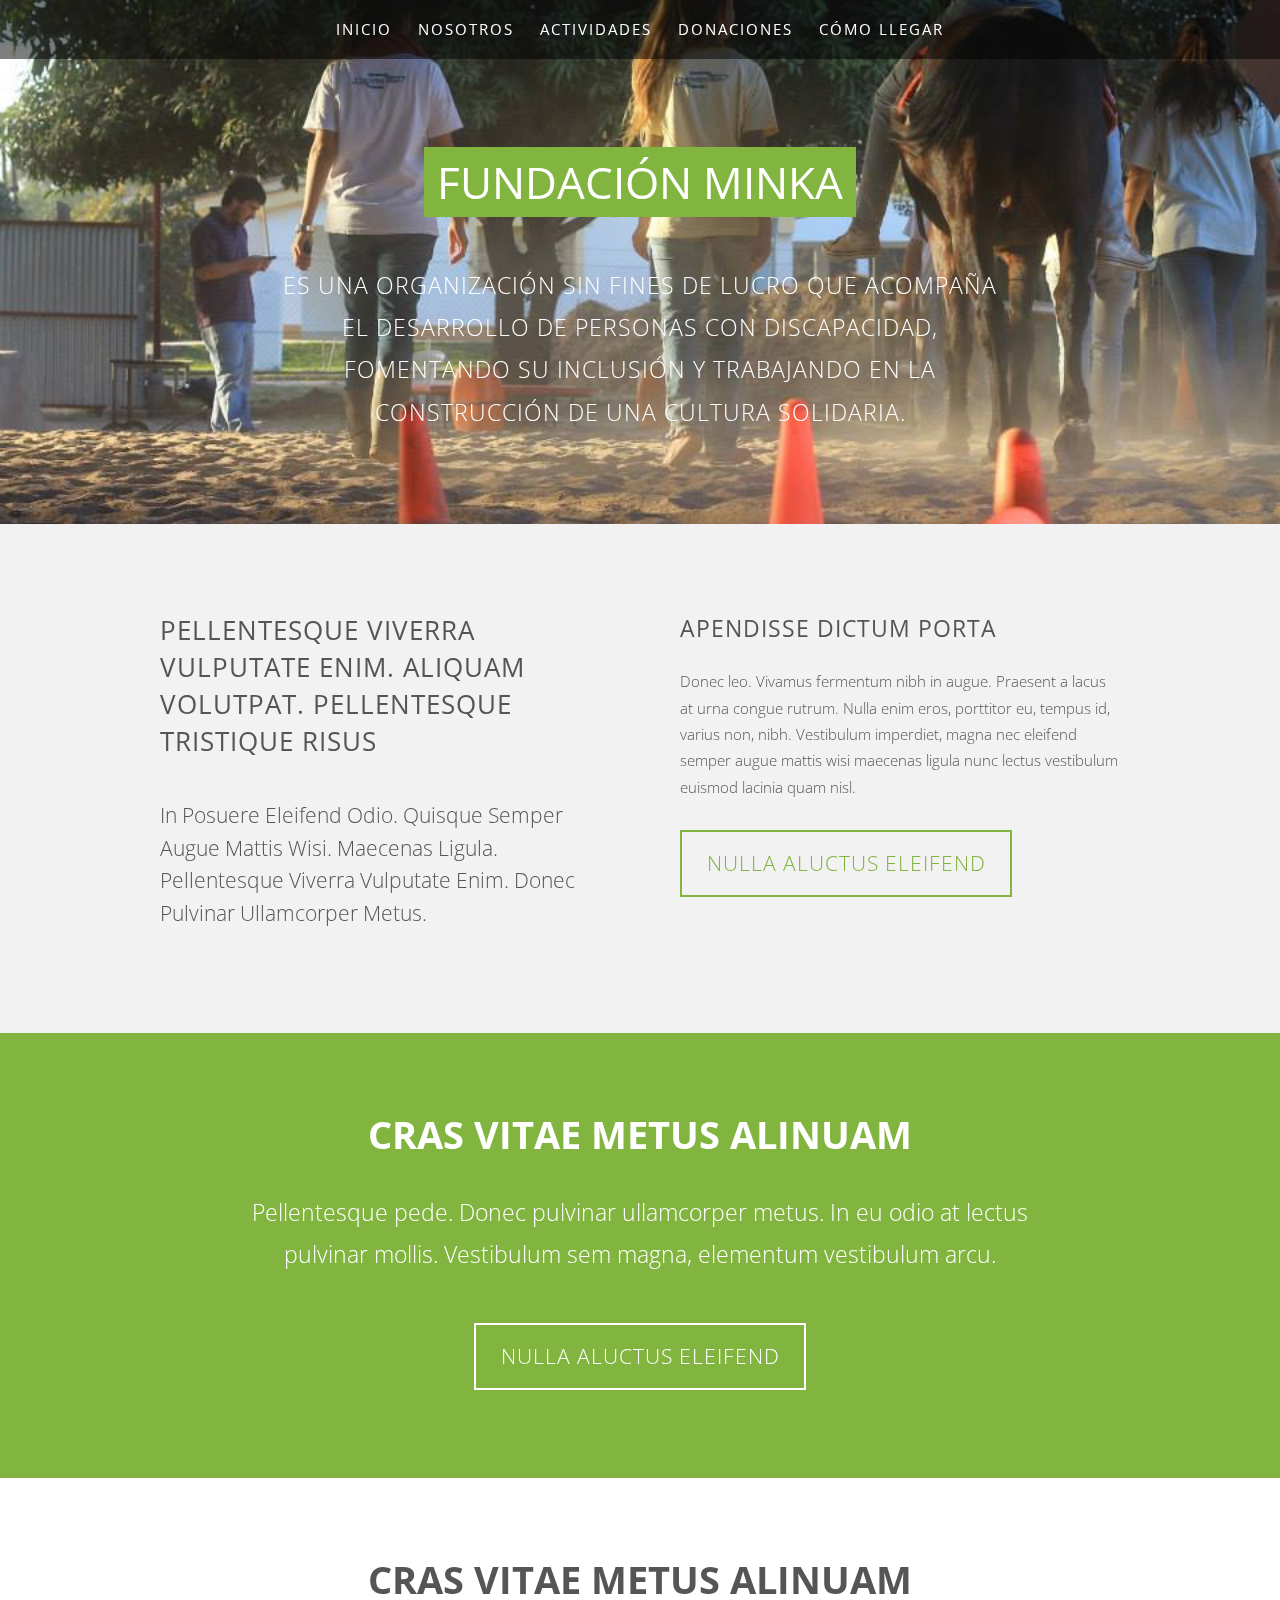
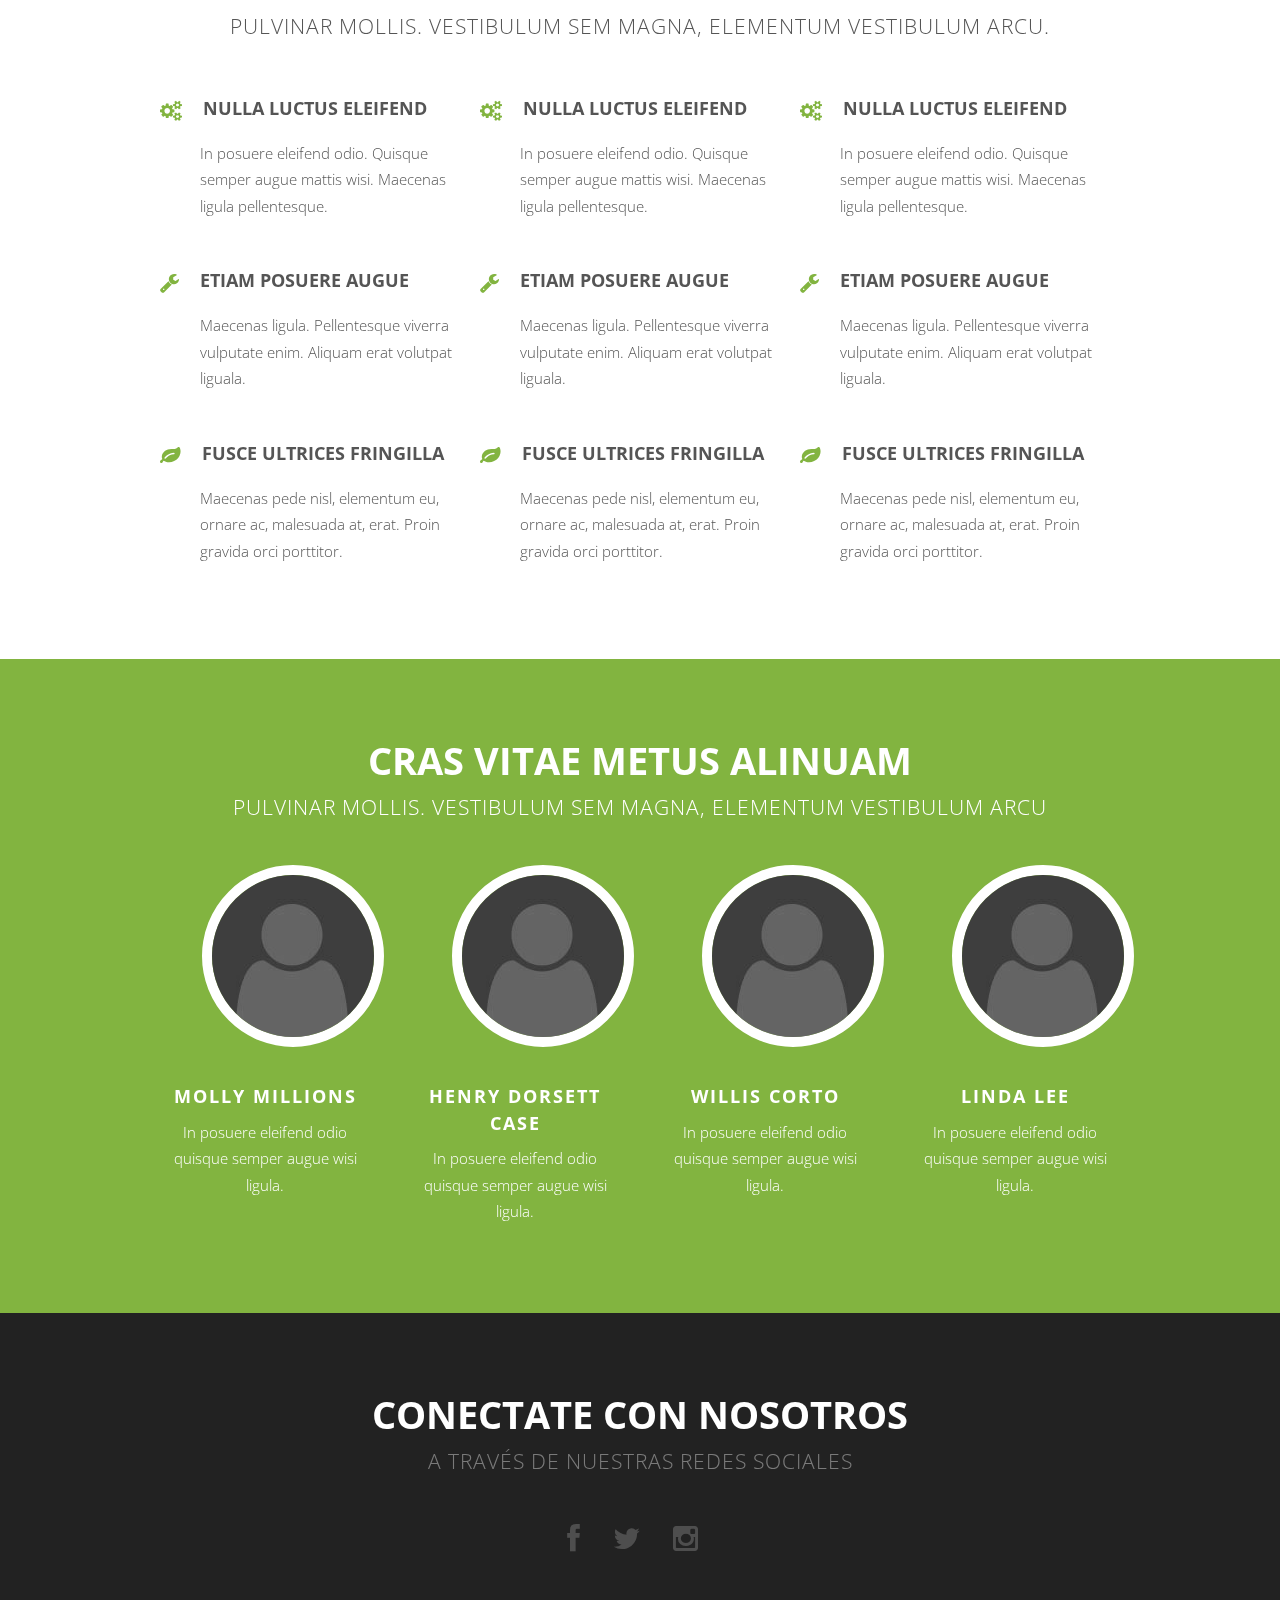
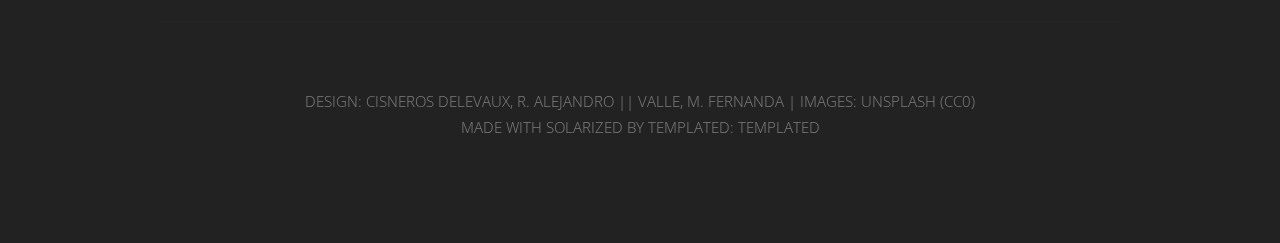
<file: Versión 0.1.3/index.html>
<!DOCTYPE HTML>

<html>
	<head>
		<title>Fundación Minka</title>
		<meta http-equiv="content-type" content="text/html; charset=utf-8" />
		<meta name="description" content="" />
		<meta name="keywords" content="fundacion, minka, equinoterapia, taller, tucuman, caballos" />
		<!--[if lte IE 8]><script src="css/ie/html5shiv.js"></script><![endif]-->
		<script src="js/jquery.min.js"></script>
		<script src="js/jquery.dropotron.min.js"></script>
		<script src="js/skel.min.js"></script>
		<script src="js/skel-layers.min.js"></script>
		<script src="js/init.js"></script>
		<noscript>
			<link rel="stylesheet" href="css/skel.css" />
			<link rel="stylesheet" href="css/style.css" />
		</noscript>
		<!--[if lte IE 8]><link rel="stylesheet" href="css/ie/v8.css" /><![endif]-->
	</head>
	<body class="homepage">

		<!-- Header Wrapper -->
			<div class="wrapper style1">
			
			<!-- Header -->
				<div id="header">
					<div class="container">
							
						<!-- Logo -->
							<h1><a href="#" id="logo">Fundación Minka</a></h1>
						
						<!-- Nav -->
							<nav id="nav">
								<ul>
									<li class="active"><a href="index.html">Inicio</a></li>
									
									<li>
										<a href="">Nosotros</a>
										<ul>
											<li><a href="historia.html">Historia</a></li>
											<li><a href="#">Misión</a></li>
											<li><a href="#">Objetivos</a></li>
											<li><a href="#">Avales institucionales</a></li>
											<li><a href="#">Distinsiones recibidas</a></li>
											
										</ul>
									</li>
									
									<li>
										<a href="actividades.html">Actividades</a>
										<ul>
											<li><a href="#">Actividades asistidas por caballos</a></li>
											<li><a href="#">Taller de arte</a></li>
								        </ul>
									</li>
									
									<li>
										<a href="">Donaciones</a>
										<ul>
											<li><a href="donaciones_caballo.hmtl">Quiero ser padrino </a></li>
											<li><a href="#"> Quiero adoptar un caballo</a></li>
											<li><a href="#">Donación única</a></li>
											
								        </ul>
									</li>
									
									<li><a href="ubicacion.html">Cómo llegar</a></li>
				
								</ul>
							</nav>
	
					</div>
				</div>
				
			<!-- Banner -->
				<div id="banner">
					<section class="container">
						<h2>Fundación Minka</h2>
						<span></span>
						<p>Es una organización sin fines de lucro que acompaña el desarrollo de personas con discapacidad, fomentando su inclusión y trabajando en la construcción de una cultura solidaria.</p>
					</section>
				</div>

			</div>
		
		<!-- Section One -->
			<div class="wrapper style2">
				<section class="container">
					<div class="row double">
						<div class="6u">
							<header class="major">
								<h2>Pellentesque viverra vulputate enim. Aliquam volutpat. Pellentesque tristique Risus</h2>
								<span class="byline">In posuere eleifend odio. Quisque semper augue mattis wisi. Maecenas ligula. Pellentesque viverra vulputate enim. Donec pulvinar ullamcorper metus.</span>
							</header>
						</div>
						<div class="6u">
							<h3>Apendisse dictum porta</h3>
							<p>Donec leo. Vivamus fermentum nibh in augue. Praesent a lacus at urna congue rutrum. Nulla enim eros, porttitor eu, tempus id, varius non, nibh. Vestibulum imperdiet, magna nec eleifend semper augue mattis wisi maecenas ligula nunc lectus vestibulum euismod lacinia quam nisl.</p>
							<a href="#" class="button">Nulla aluctus eleifend</a>
						</div>
					</div>
				</section>
			</div>

		<!-- Section Two -->
			<div class="wrapper style3">
				<section class="container">
					<header class="major">
						<h2>Cras vitae metus aliNuam</h2>
					</header>
					<p>Pellentesque pede. Donec pulvinar ullamcorper metus. In eu odio at lectus pulvinar mollis. Vestibulum sem magna, elementum vestibulum arcu.</p>
					<a href="#" class="button alt">Nulla aluctus eleifend</a>
				</section>
			</div>

		<!-- Section Three -->
			<div class="wrapper style4">
				<section class="container">
					<header class="major">
						<h2>Cras vitae metus aliNuam</h2>
						<span class="byline">pulvinar mollis. Vestibulum sem magna, elementum vestibulum arcu.</span>
					</header>
					<div class="row flush">
						<div class="4u">
							<ul class="special-icons">
								<li>
									<span class="fa fa-cogs"></span>
									<h3>Nulla luctus eleifend</h3>
									<p>In posuere eleifend odio. Quisque semper augue mattis wisi. Maecenas ligula pellentesque.</p>
								</li>
								<li>
									<span class="fa fa-wrench"></span>
									<h3>Etiam posuere augue</h3>
									<p>Maecenas ligula. Pellentesque viverra vulputate enim. Aliquam erat volutpat liguala.</p>
								</li>
								<li>
									<span class="fa fa-leaf"></span>
									<h3>Fusce ultrices fringilla</h3>
									<p>Maecenas pede nisl, elementum eu, ornare ac, malesuada at, erat. Proin gravida orci porttitor.</p>
								</li>
							</ul>
						</div>
						<div class="4u">
							<ul class="special-icons">
								<li>
									<span class="fa fa-cogs"></span>
									<h3>Nulla luctus eleifend</h3>
									<p>In posuere eleifend odio. Quisque semper augue mattis wisi. Maecenas ligula pellentesque.</p>
								</li>
								<li>
									<span class="fa fa-wrench"></span>
									<h3>Etiam posuere augue</h3>
									<p>Maecenas ligula. Pellentesque viverra vulputate enim. Aliquam erat volutpat liguala.</p>
								</li>
								<li>
									<span class="fa fa-leaf"></span>
									<h3>Fusce ultrices fringilla</h3>
									<p>Maecenas pede nisl, elementum eu, ornare ac, malesuada at, erat. Proin gravida orci porttitor.</p>
								</li>
							</ul>
						</div>
						<div class="4u">
							<ul class="special-icons">
								<li>
									<span class="fa fa-cogs"></span>
									<h3>Nulla luctus eleifend</h3>
									<p>In posuere eleifend odio. Quisque semper augue mattis wisi. Maecenas ligula pellentesque.</p>
								</li>
								<li>
									<span class="fa fa-wrench"></span>
									<h3>Etiam posuere augue</h3>
									<p>Maecenas ligula. Pellentesque viverra vulputate enim. Aliquam erat volutpat liguala.</p>
								</li>
								<li>
									<span class="fa fa-leaf"></span>
									<h3>Fusce ultrices fringilla</h3>
									<p>Maecenas pede nisl, elementum eu, ornare ac, malesuada at, erat. Proin gravida orci porttitor.</p>
								</li>
							</ul>
						</div>
					</div>
				</section>
			</div>
		
		<!-- Team -->
			<div class="wrapper style5">
				<section id="team" class="container">
					<header class="major">
						<h2>Cras vitae metus aliNuam</h2>
						<span class="byline">pulvinar mollis. Vestibulum sem magna, elementum vestibulum arcu</span>
					</header>
					<div class="row">
						<div class="3u">
							<a href="#" class="image"><img src="images/placeholder.png" alt=""></a>
							<h3>Molly Millions</h3>
							<p>In posuere eleifend odio quisque semper augue wisi ligula.</p>
						</div>
						<div class="3u">
							<a href="#" class="image"><img src="images/placeholder.png" alt=""></a>
							<h3>Henry Dorsett Case</h3>
							<p>In posuere eleifend odio quisque semper augue wisi ligula.</p>
						</div>
						<div class="3u">
							<a href="#" class="image"><img src="images/placeholder.png" alt=""></a>
							<h3>Willis Corto</h3>
							<p>In posuere eleifend odio quisque semper augue wisi ligula.</p>
						</div>
						<div class="3u">
							<a href="#" class="image"><img src="images/placeholder.png" alt=""></a>
							<h3>Linda Lee</h3>
							<p>In posuere eleifend odio quisque semper augue wisi ligula.</p>
						</div>
					</div>
				</section>
			</div>

	<!-- Footer -->
		<div id="footer">
			<section class="container">
				<header class="major">
					<h2>Conectate con nosotros</h2>
					<span class="byline">A través de nuestras redes sociales</span>
				</header>
				<ul class="icons">
					<li class="active"><a href="#" class="fa fa-facebook"><span>Facebook</span></a></li>
					<li><a href="#" class="fa fa-twitter"><span>Twitter</span></a></li>
					<li><a href="#" class="fa fa-instagram"><span>Instagram</span></a></li>
				</ul>
				<hr />
			</section>
			
			<!-- Copyright -->
				<div id="copyright">
					Design: <a href="http://twitter.com/alexdelevaux">Cisneros Delevaux, R. Alejandro</a> || Valle, M. Fernanda | Images: <a href="http://unsplash.com">Unsplash</a> (<a href="http://unsplash.com/cc0">CC0</a>)
					<p>Made with Solarized by Templated: <a href="templated.co">Templated</a></p> 
				</div>			
		</div>
	</body>
</html>
</file>
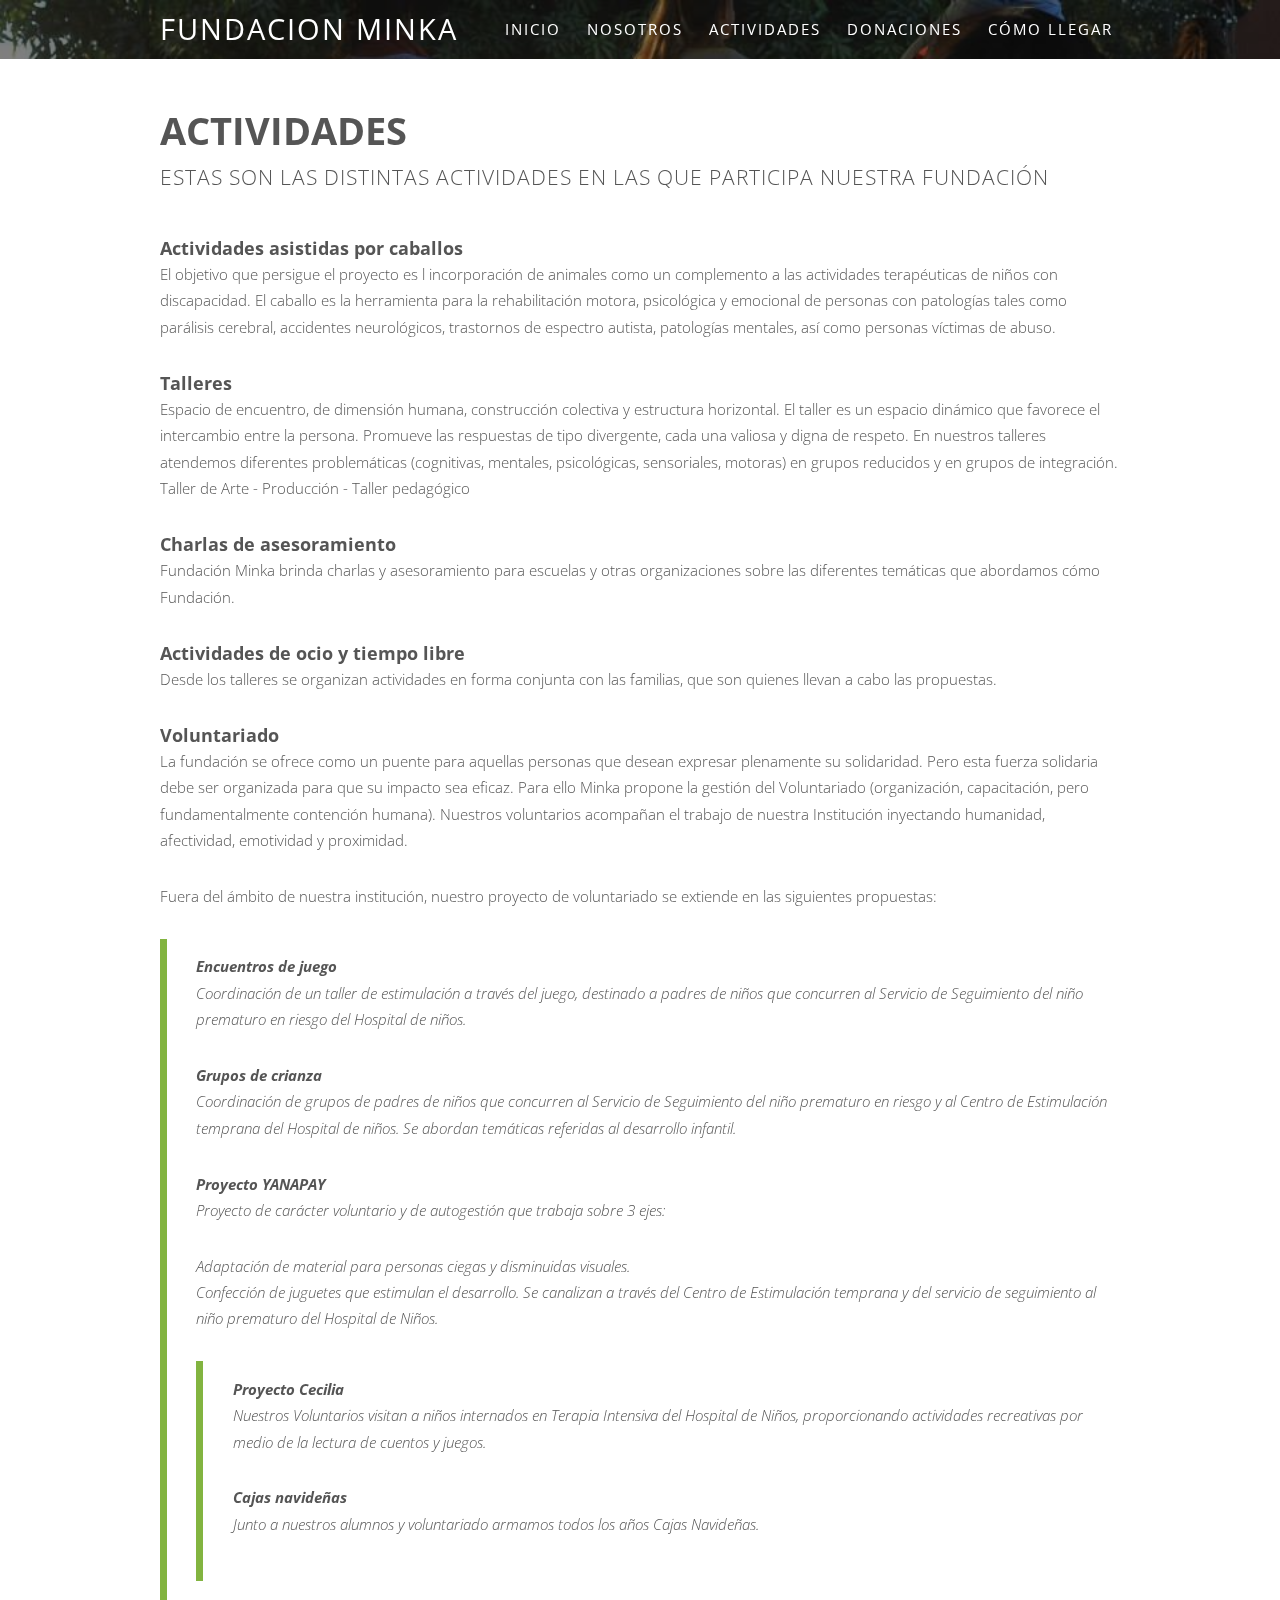
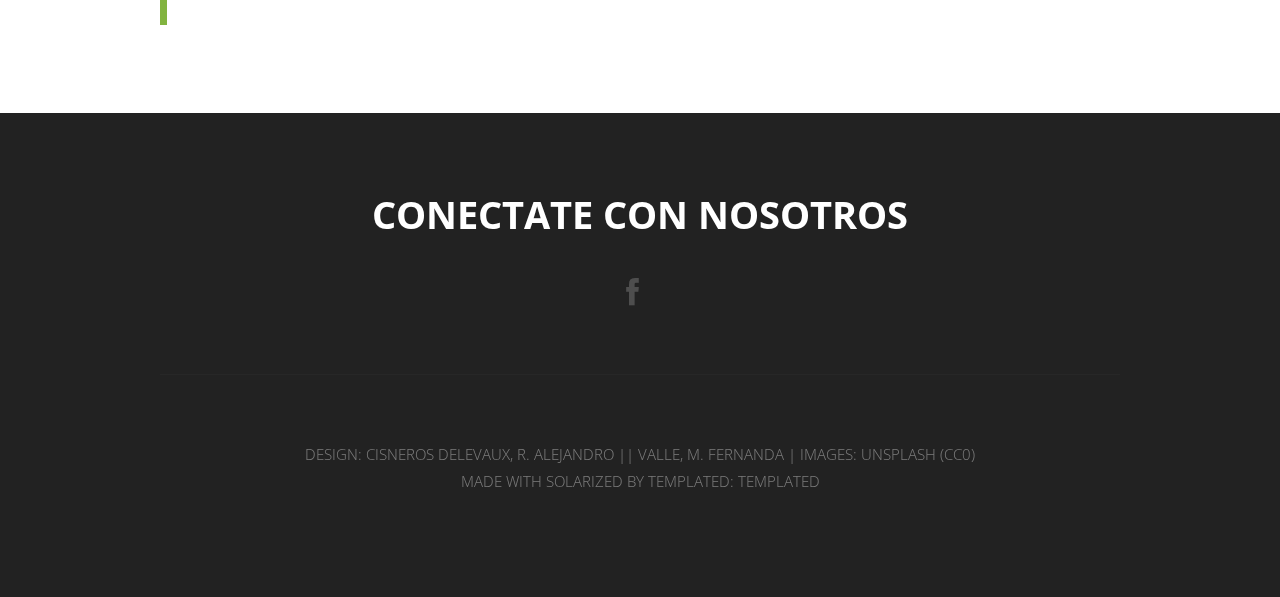
<file: Versión 0.1.3/actividades.html>
<!DOCTYPE HTML>

<html>
	<head>
		<title>Minka - Actividades</title>
		<meta http-equiv="content-type" content="text/html; charset=utf-8" />
		<meta name="description" content="" />
		<meta name="keywords" content="" />
		<!--[if lte IE 8]><script src="css/ie/html5shiv.js"></script><![endif]-->
		<script src="js/jquery.min.js"></script>
		<script src="js/jquery.dropotron.min.js"></script>
		<script src="js/skel.min.js"></script>
		<script src="js/skel-layers.min.js"></script>
		<script src="js/init.js"></script>
		<noscript>
			<link rel="stylesheet" href="css/skel.css" />
			<link rel="stylesheet" href="css/style.css" />
		</noscript>
		<!--[if lte IE 8]><link rel="stylesheet" href="css/ie/v8.css" /><![endif]-->
	</head>
	<body>

		<!-- Header Wrapper -->
			<div class="wrapper style1">
			
			<!-- Header -->
				<div id="header">
					<div class="container">
							
						<!-- Logo -->
							<h1><a href="#" id="logo">Fundacion Minka</a></h1>
						
						<!-- Nav -->
							<nav id="nav">
								<ul>
									<li class="active"><a href="index.html">Inicio</a></li>
									
									<li>
										<a href="nosotros.html">Nosotros</a>
										<ul>
											<li><a href="#">Historia</a></li>
											<li><a href="#">Misión</a></li>
											<li><a href="#">Objetivos</a></li>
											<li><a href="#">Avales institucionales</a></li>
											<li><a href="#">Distinsiones recibidas</a></li>
											
										</ul>
									</li>
									
									<li>
										<a href="actividades.html">Actividades</a>
										<ul>
											<li><a href="#">Actividades asistidas por caballos</a></li>
											<li><a href="#">Taller de arte</a></li>
								        </ul>
									</li>
									
									<li>
										<a href="donaciones.html">Donaciones</a>
										<ul>
											<li><a href="#">Quiero ser padrino </a></li>
											<li><a href="#"> Quiero adoptar un caballo</a></li>
											<li><a href="#">Donación única</a></li>
											
								        </ul>
									</li>
									
									<li><a href="ubicacion.html">Cómo llegar</a></li>
				
								</ul>
							</nav>
	
					</div>
				</div>
			</div>
		
		<!-- Main -->
			<div id="main" class="wrapper style4">

				<!-- Content -->
				<div id="content" class="container">
					<section>
						<header class="major">
							<h2>Actividades</h2>
							<span class="byline">Estas son las distintas actividades en las que participa nuestra fundación</span>
						</header>
						
						<h3>Actividades asistidas por caballos</h3>
						<p>El objetivo que persigue el proyecto es l incorporación de animales como un complemento a las actividades terapéuticas de niños con discapacidad. El caballo es la herramienta para la rehabilitación motora, psicológica y emocional de personas con patologías tales como parálisis cerebral, accidentes neurológicos, trastornos de espectro autista, patologías mentales, así como personas víctimas de abuso. </p>
						
						
						<h3>Talleres</h3>
						<p>Espacio de encuentro, de dimensión humana, construcción colectiva y estructura horizontal. El taller es un espacio dinámico que favorece el intercambio entre la persona. Promueve las respuestas de tipo divergente, cada una valiosa y digna de respeto. En nuestros talleres atendemos diferentes problemáticas (cognitivas, mentales, psicológicas, sensoriales, motoras) en grupos reducidos y en grupos de integración.
	                    Taller de Arte - Producción - Taller pedagógico</p>
	                    
	                    <h3>Charlas de asesoramiento</h3>
						<p> Fundación Minka brinda charlas y asesoramiento para escuelas y otras organizaciones sobre las diferentes temáticas que abordamos cómo Fundación.</p>
						
						
						<h3>Actividades de ocio y tiempo libre</h3>
						<p>Desde los talleres se organizan actividades en forma conjunta con las familias, que son quienes llevan a cabo las propuestas.</p>
						
						 <!-- Ver bien cómo hacer tabulación -->
                      
						
						<h3>Voluntariado</h3>
						<p>La fundación se ofrece como un puente para aquellas personas que desean expresar plenamente su solidaridad. Pero esta fuerza solidaria debe ser organizada para que su impacto sea eficaz. Para ello Minka propone la gestión del Voluntariado (organización, capacitación, pero fundamentalmente contención humana). Nuestros voluntarios acompañan el trabajo de nuestra Institución inyectando humanidad, afectividad, emotividad y proximidad.</p>
						<p>Fuera del ámbito de nuestra institución, nuestro proyecto de voluntariado se extiende en las siguientes propuestas:</p>

                        <blockquote>
                       
                        <h4>Encuentros de juego</h4>
						    <p>Coordinación de un taller de estimulación a través del juego, destinado a padres de niños que concurren al Servicio de Seguimiento del niño prematuro en riesgo del Hospital de niños.</p>

						<h4>Grupos de crianza</h4>
						<p>Coordinación de grupos de padres de niños que concurren al Servicio de Seguimiento del niño prematuro en riesgo y al Centro de Estimulación temprana del Hospital de niños. Se abordan temáticas referidas al desarrollo infantil.</p>
						
						<h4>Proyecto YANAPAY</h4>
						<p>Proyecto de carácter voluntario y de autogestión que trabaja sobre 3 ejes:</p>
						<ul>
						    <li>Adaptación de material para personas ciegas y disminuidas visuales.</li>
						    <li>Confección de juguetes que estimulan el desarrollo. Se canalizan a través del Centro de Estimulación temprana y del servicio de seguimiento al niño prematuro del Hospital de Niños.</li>
						</ul>
						
				        <blockquote>
				            <h5>Proyecto Cecilia</h5>
                                <p>Nuestros Voluntarios visitan a niños internados en Terapia Intensiva del Hospital de Niños, proporcionando actividades recreativas por medio de la lectura de cuentos y juegos.</p>
		                    <h5>Cajas navideñas</h5>
				                <p>Junto a nuestros alumnos y voluntariado armamos todos los años Cajas Navideñas.</p>
				        </blockquote>
				        
				       </blockquote>
						
						
					</section>
				</div>
			</div>
		

	<!-- Footer -->
		<div id="footer">
			<section class="container">
				<header class="major">
					<h2>Conectate con nosotros</h2>
					
				</header>
				<ul class="icons">
					<li class="active"><a href="#" class="fa fa-facebook"><span>Facebook</span></a></li>
					
				</ul>
				<hr />
			</section>
			
			<!-- Copyright -->
				<div id="copyright">
					Design: <a href="http://twitter.com/alexdelevaux">Cisneros Delevaux, R. Alejandro</a> || Valle, M. Fernanda | Images: <a href="http://unsplash.com">Unsplash</a> (<a href="http://unsplash.com/cc0">CC0</a>)
					<p>Made with Solarized by Templated: <a href="templated.co">Templated</a></p> 
				</div>			
		</div>

	</body>
</html>
</file>
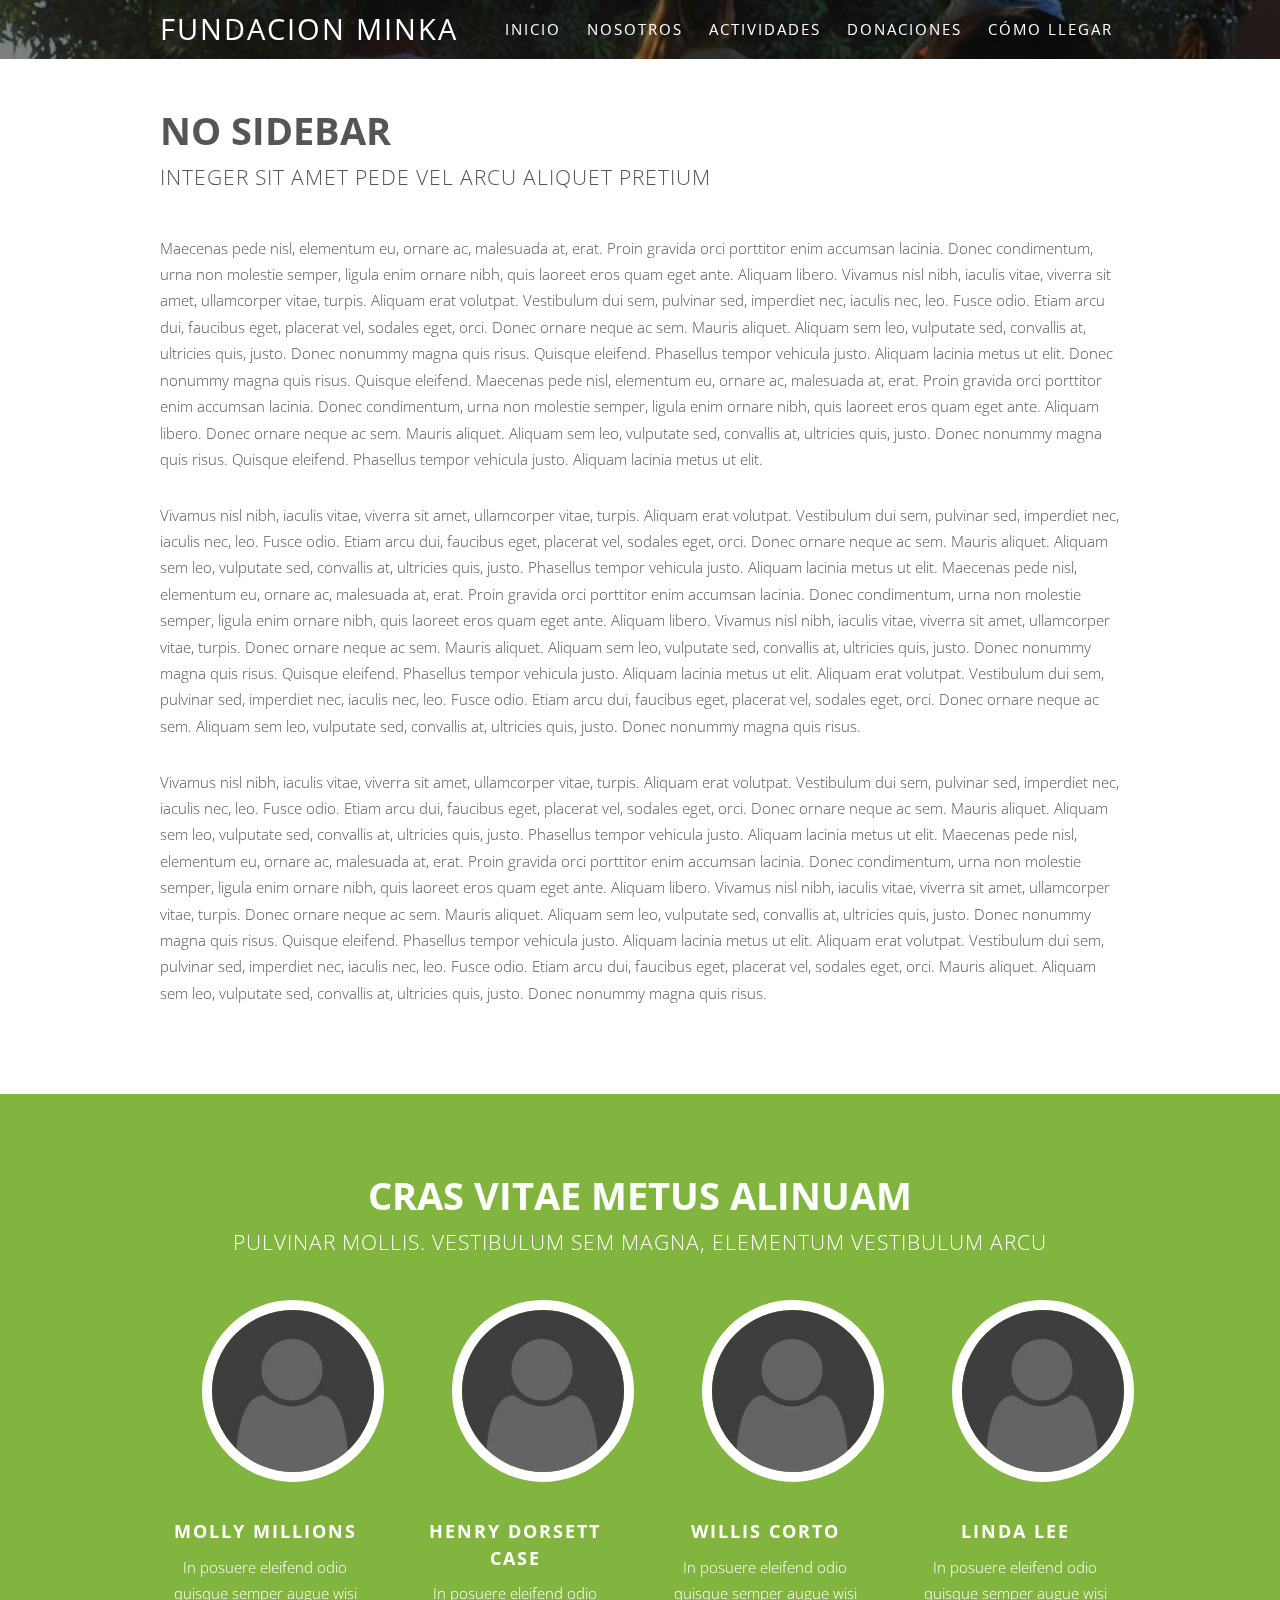
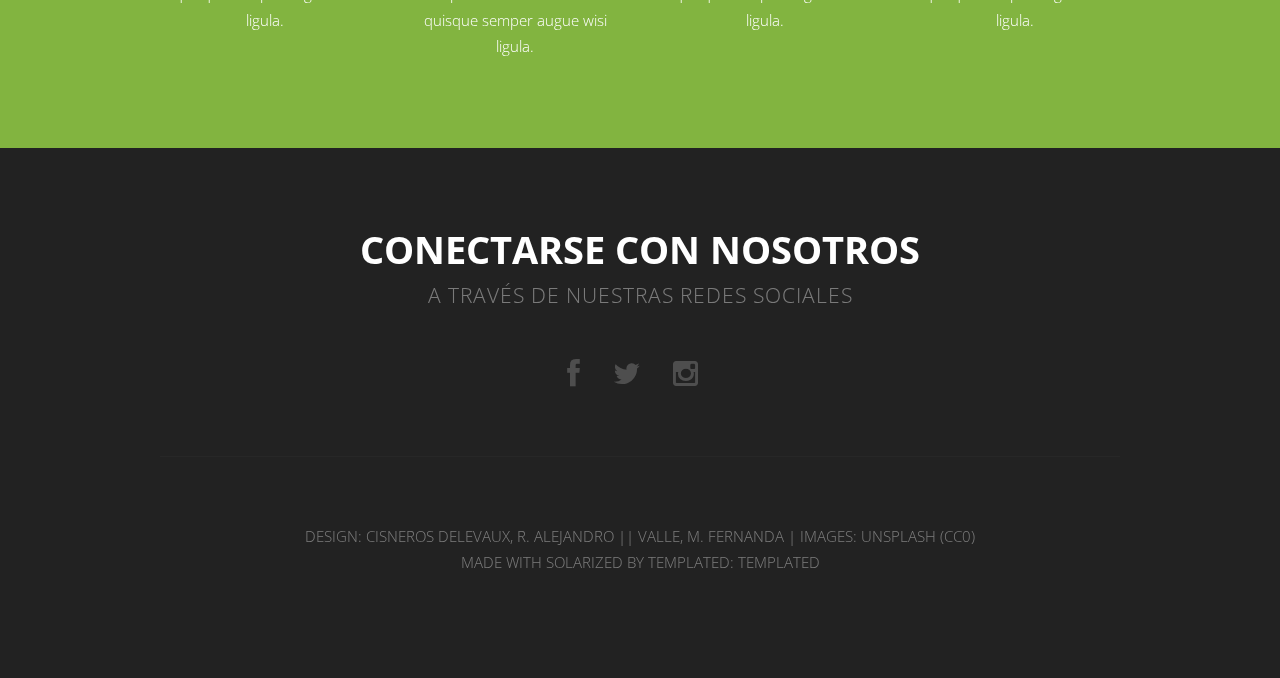
<file: Versión 0.1.3/donaciones.html>
<!DOCTYPE HTML>

<html>
	<head>
		<title>No Sidebar - Solarize by TEMPLATED</title>
		<meta http-equiv="content-type" content="text/html; charset=utf-8" />
		<meta name="description" content="" />
		<meta name="keywords" content="" />
		<!--[if lte IE 8]><script src="css/ie/html5shiv.js"></script><![endif]-->
		<script src="js/jquery.min.js"></script>
		<script src="js/jquery.dropotron.min.js"></script>
		<script src="js/skel.min.js"></script>
		<script src="js/skel-layers.min.js"></script>
		<script src="js/init.js"></script>
		<noscript>
			<link rel="stylesheet" href="css/skel.css" />
			<link rel="stylesheet" href="css/style.css" />
		</noscript>
		<!--[if lte IE 8]><link rel="stylesheet" href="css/ie/v8.css" /><![endif]-->
	</head>
	<body>

		<!-- Header Wrapper -->
			<div class="wrapper style1">
			
			<!-- Header -->
				<div id="header">
					<div class="container">
							
						<!-- Logo -->
							<h1><a href="#" id="logo">Fundacion Minka</a></h1>
						
						<!-- Nav -->
							<nav id="nav">
								<ul>
									<li class="active"><a href="index.html">Inicio</a></li>
									
									<li>
										<a href="nosotros.html">Nosotros</a>
										<ul>
											<li><a href="#">Historia</a></li>
											<li><a href="#">Misión</a></li>
											<li><a href="#">Objetivos</a></li>
											<li><a href="#">Avales institucionales</a></li>
											<li><a href="#">Distinsiones recibidas</a></li>
											
										</ul>
									</li>
									
									<li>
										<a href="actividades.html">Actividades</a>
										<ul>
											<li><a href="#">Actividades asistidas por caballos</a></li>
											<li><a href="#">Taller de arte</a></li>
								        </ul>
									</li>
									
									<li>
										<a href="donaciones.html">Donaciones</a>
										<ul>
											<li><a href="#">Quiero ser padrino </a></li>
											<li><a href="#"> Quiero adoptar un caballo</a></li>
											<li><a href="#">Donación única</a></li>
											
								        </ul>
									</li>
									
									<li><a href="ubicacion.html">Cómo llegar</a></li>
				
								</ul>
							</nav>
	
					</div>
				</div>
			</div>
		
		<!-- Main -->
			<div id="main" class="wrapper style4">

				<!-- Content -->
				<div id="content" class="container">
					<section>
						<header class="major">
							<h2>No Sidebar</h2>
							<span class="byline">Integer sit amet pede vel arcu aliquet pretium</span>
						</header>
						<p>Maecenas pede nisl, elementum eu, ornare ac, malesuada at, erat. Proin gravida orci porttitor enim accumsan lacinia. Donec condimentum, urna non molestie semper, ligula enim ornare nibh, quis laoreet eros quam eget ante. Aliquam libero. Vivamus nisl nibh, iaculis vitae, viverra sit amet, ullamcorper vitae, turpis. Aliquam erat volutpat. Vestibulum dui sem, pulvinar sed, imperdiet nec, iaculis nec, leo. Fusce odio. Etiam arcu dui, faucibus eget, placerat vel, sodales eget, orci. Donec ornare neque ac sem. Mauris aliquet. Aliquam sem leo, vulputate sed, convallis at, ultricies quis, justo. Donec nonummy magna quis risus. Quisque eleifend. Phasellus tempor vehicula justo. Aliquam lacinia metus ut elit. Donec nonummy magna quis risus. Quisque eleifend. Maecenas pede nisl, elementum eu, ornare ac, malesuada at, erat. Proin gravida orci porttitor enim accumsan lacinia. Donec condimentum, urna non molestie semper, ligula enim ornare nibh, quis laoreet eros quam eget ante. Aliquam libero. Donec ornare neque ac sem. Mauris aliquet. Aliquam sem leo, vulputate sed, convallis at, ultricies quis, justo. Donec nonummy magna quis risus. Quisque eleifend. Phasellus tempor vehicula justo. Aliquam lacinia metus ut elit.</p>
						<p>Vivamus nisl nibh, iaculis vitae, viverra sit amet, ullamcorper vitae, turpis. Aliquam erat volutpat. Vestibulum dui sem, pulvinar sed, imperdiet nec, iaculis nec, leo. Fusce odio. Etiam arcu dui, faucibus eget, placerat vel, sodales eget, orci. Donec ornare neque ac sem. Mauris aliquet. Aliquam sem leo, vulputate sed, convallis at, ultricies quis, justo. Phasellus tempor vehicula justo. Aliquam lacinia metus ut elit. Maecenas pede nisl, elementum eu, ornare ac, malesuada at, erat. Proin gravida orci porttitor enim accumsan lacinia. Donec condimentum, urna non molestie semper, ligula enim ornare nibh, quis laoreet eros quam eget ante. Aliquam libero. Vivamus nisl nibh, iaculis vitae, viverra sit amet, ullamcorper vitae, turpis. Donec ornare neque ac sem. Mauris aliquet. Aliquam sem leo, vulputate sed, convallis at, ultricies quis, justo. Donec nonummy magna quis risus. Quisque eleifend. Phasellus tempor vehicula justo. Aliquam lacinia metus ut elit. Aliquam erat volutpat. Vestibulum dui sem, pulvinar sed, imperdiet nec, iaculis nec, leo. Fusce odio. Etiam arcu dui, faucibus eget, placerat vel, sodales eget, orci. Donec ornare neque ac sem. Aliquam sem leo, vulputate sed, convallis at, ultricies quis, justo. Donec nonummy magna quis risus.</p>
						<p>Vivamus nisl nibh, iaculis vitae, viverra sit amet, ullamcorper vitae, turpis. Aliquam erat volutpat. Vestibulum dui sem, pulvinar sed, imperdiet nec, iaculis nec, leo. Fusce odio. Etiam arcu dui, faucibus eget, placerat vel, sodales eget, orci. Donec ornare neque ac sem. Mauris aliquet. Aliquam sem leo, vulputate sed, convallis at, ultricies quis, justo. Phasellus tempor vehicula justo. Aliquam lacinia metus ut elit. Maecenas pede nisl, elementum eu, ornare ac, malesuada at, erat. Proin gravida orci porttitor enim accumsan lacinia. Donec condimentum, urna non molestie semper, ligula enim ornare nibh, quis laoreet eros quam eget ante. Aliquam libero. Vivamus nisl nibh, iaculis vitae, viverra sit amet, ullamcorper vitae, turpis. Donec ornare neque ac sem. Mauris aliquet. Aliquam sem leo, vulputate sed, convallis at, ultricies quis, justo. Donec nonummy magna quis risus. Quisque eleifend. Phasellus tempor vehicula justo. Aliquam lacinia metus ut elit. Aliquam erat volutpat. Vestibulum dui sem, pulvinar sed, imperdiet nec, iaculis nec, leo. Fusce odio. Etiam arcu dui, faucibus eget, placerat vel, sodales eget, orci. Mauris aliquet. Aliquam sem leo, vulputate sed, convallis at, ultricies quis, justo. Donec nonummy magna quis risus.</p>
					</section>
				</div>
			</div>
		
		<!-- Team -->
			<div class="wrapper style5">
				<section id="team" class="container">
					<header class="major">
						<h2>Cras vitae metus aliNuam</h2>
						<span class="byline">pulvinar mollis. Vestibulum sem magna, elementum vestibulum arcu</span>
					</header>
					<div class="row">
						<div class="3u">
							<a href="#" class="image"><img src="images/placeholder.png" alt=""></a>
							<h3>Molly Millions</h3>
							<p>In posuere eleifend odio quisque semper augue wisi ligula.</p>
						</div>
						<div class="3u">
							<a href="#" class="image"><img src="images/placeholder.png" alt=""></a>
							<h3>Henry Dorsett Case</h3>
							<p>In posuere eleifend odio quisque semper augue wisi ligula.</p>
						</div>
						<div class="3u">
							<a href="#" class="image"><img src="images/placeholder.png" alt=""></a>
							<h3>Willis Corto</h3>
							<p>In posuere eleifend odio quisque semper augue wisi ligula.</p>
						</div>
						<div class="3u">
							<a href="#" class="image"><img src="images/placeholder.png" alt=""></a>
							<h3>Linda Lee</h3>
							<p>In posuere eleifend odio quisque semper augue wisi ligula.</p>
						</div>
					</div>
				</section>
			</div>

	<!-- Footer -->
		<div id="footer">
			<section class="container">
				<header class="major">
					<h2>Conectarse con nosotros</h2>
					<span class="byline">A través de nuestras redes sociales</span>
				</header>
				<ul class="icons">
					<li class="active"><a href="#" class="fa fa-facebook"><span>Facebook</span></a></li>
					<li><a href="#" class="fa fa-twitter"><span>Twitter</span></a></li>
					<li><a href="#" class="fa fa-instagram"><span>Instagram</span></a></li>
				</ul>
				<hr />
			</section>
			
			<!-- Copyright -->
				<div id="copyright">
					Design: <a href="http://twitter.com/alexdelevaux">Cisneros Delevaux, R. Alejandro</a> || Valle, M. Fernanda | Images: <a href="http://unsplash.com">Unsplash</a> (<a href="http://unsplash.com/cc0">CC0</a>)
					<p>Made with Solarized by Templated: <a href="templated.co">Templated</a></p> 
				</div>			
		</div>

	</body>
</html>
</file>
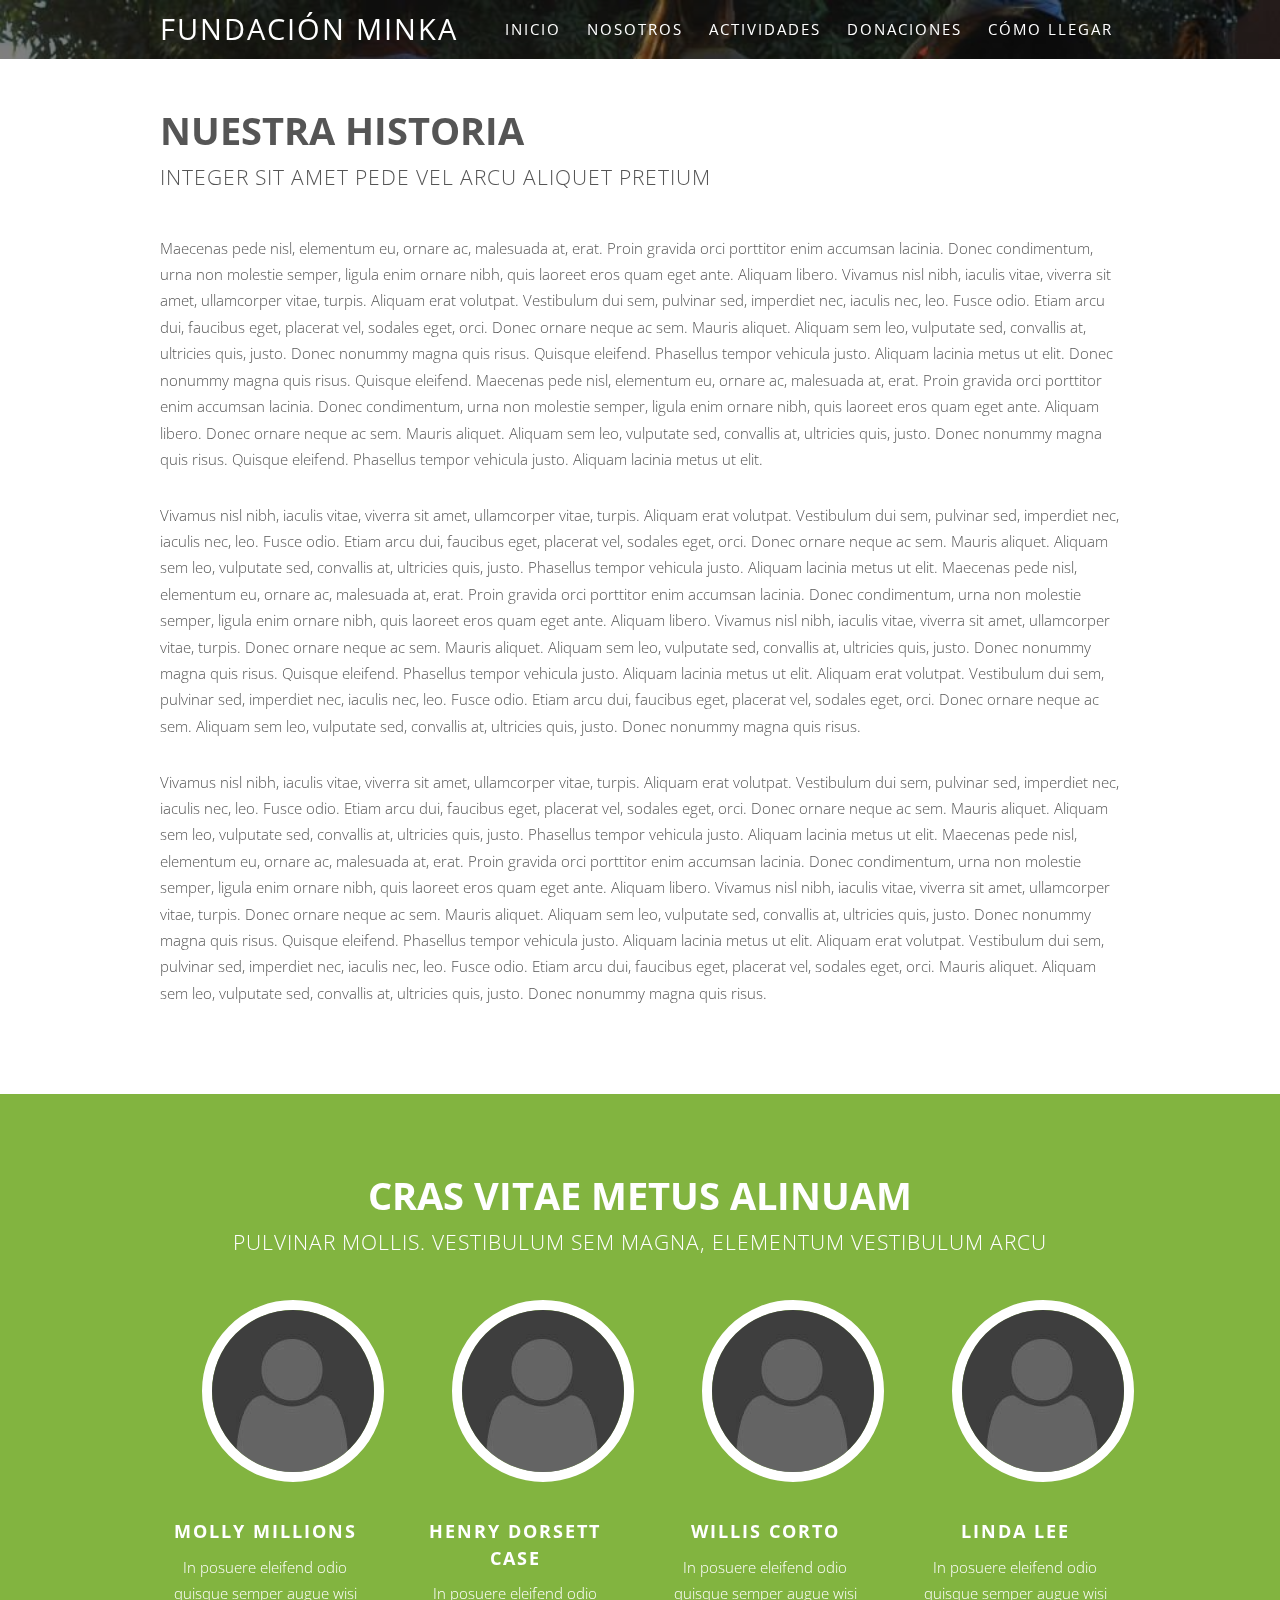
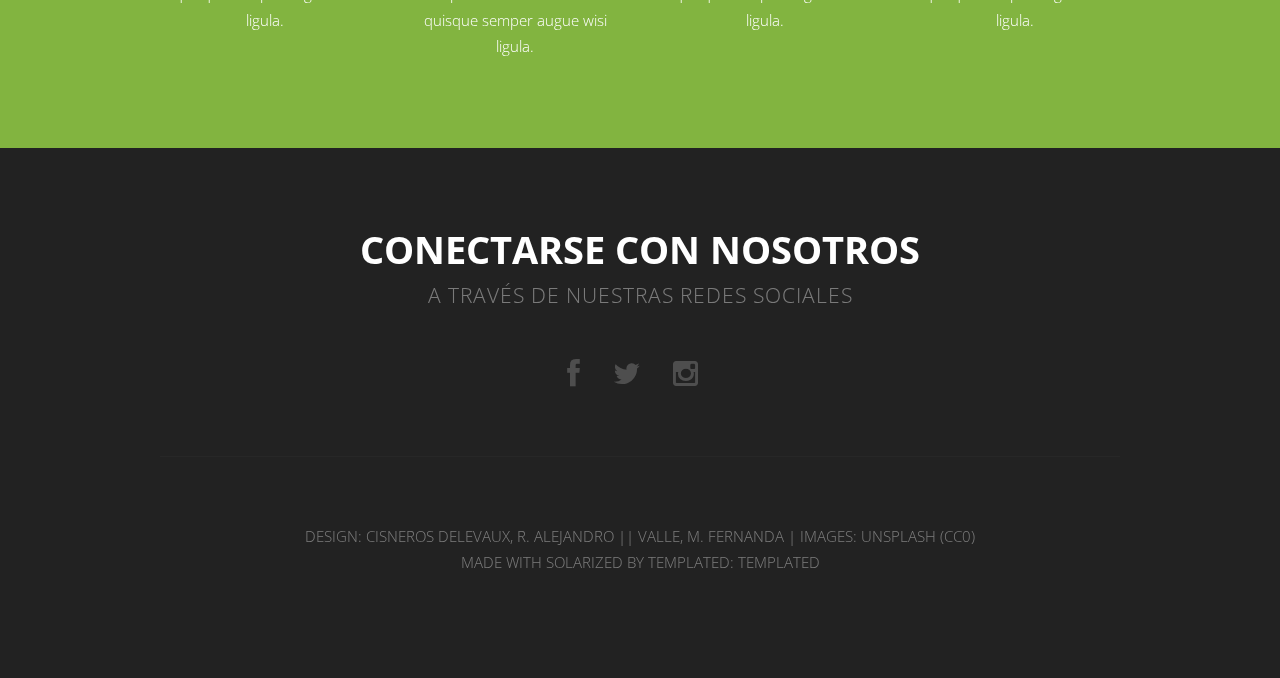
<file: Versión 0.1.3/historia.html>
<!DOCTYPE HTML>

<html>
	<head>
		<title>No Sidebar - Solarize by TEMPLATED</title>
		<meta http-equiv="content-type" content="text/html; charset=utf-8" />
		<meta name="description" content="" />
		<meta name="keywords" content="" />
		<!--[if lte IE 8]><script src="css/ie/html5shiv.js"></script><![endif]-->
		<script src="js/jquery.min.js"></script>
		<script src="js/jquery.dropotron.min.js"></script>
		<script src="js/skel.min.js"></script>
		<script src="js/skel-layers.min.js"></script>
		<script src="js/init.js"></script>
		<noscript>
			<link rel="stylesheet" href="css/skel.css" />
			<link rel="stylesheet" href="css/style.css" />
		</noscript>
		<!--[if lte IE 8]><link rel="stylesheet" href="css/ie/v8.css" /><![endif]-->
	</head>
	<body>

		<!-- Header Wrapper -->
			<div class="wrapper style1">
			
			<!-- Header -->
				<div id="header">
					<div class="container">
							
						<!-- Logo -->
							<h1><a href="#" id="logo">Fundación Minka</a></h1>
						
						<!-- Nav -->
							<nav id="nav">
								<ul>
									<li class="active"><a href="index.html">Inicio</a></li>
									
									<li>
										<a href="nosotros.html">Nosotros</a>
										<ul>
											<li><a href="#">Historia</a></li>
											<li><a href="#">Misión</a></li>
											<li><a href="#">Objetivos</a></li>
											<li><a href="#">Avales institucionales</a></li>
											<li><a href="#">Distinsiones recibidas</a></li>
											
										</ul>
									</li>
									
									<li>
										<a href="actividades.html">Actividades</a>
										<ul>
											<li><a href="#">Actividades asistidas por caballos</a></li>
											<li><a href="#">Taller de arte</a></li>
								        </ul>
									</li>
									
									<li>
										<a href="donaciones.html">Donaciones</a>
										<ul>
											<li><a href="#">Quiero ser padrino </a></li>
											<li><a href="#"> Quiero adoptar un caballo</a></li>
											<li><a href="#">Donación única</a></li>
											
								        </ul>
									</li>
									
									<li><a href="ubicacion.html">Cómo llegar</a></li>
				
								</ul>
							</nav>
	
					</div>
				</div>
			</div>
		
		<!-- Main -->
			<div id="main" class="wrapper style4">

				<!-- Content -->
				<div id="content" class="container">
					<section>
						<header class="major">
							<h2>Nuestra historia</h2>
							<span class="byline">Integer sit amet pede vel arcu aliquet pretium</span>
						</header>
						<p>Maecenas pede nisl, elementum eu, ornare ac, malesuada at, erat. Proin gravida orci porttitor enim accumsan lacinia. Donec condimentum, urna non molestie semper, ligula enim ornare nibh, quis laoreet eros quam eget ante. Aliquam libero. Vivamus nisl nibh, iaculis vitae, viverra sit amet, ullamcorper vitae, turpis. Aliquam erat volutpat. Vestibulum dui sem, pulvinar sed, imperdiet nec, iaculis nec, leo. Fusce odio. Etiam arcu dui, faucibus eget, placerat vel, sodales eget, orci. Donec ornare neque ac sem. Mauris aliquet. Aliquam sem leo, vulputate sed, convallis at, ultricies quis, justo. Donec nonummy magna quis risus. Quisque eleifend. Phasellus tempor vehicula justo. Aliquam lacinia metus ut elit. Donec nonummy magna quis risus. Quisque eleifend. Maecenas pede nisl, elementum eu, ornare ac, malesuada at, erat. Proin gravida orci porttitor enim accumsan lacinia. Donec condimentum, urna non molestie semper, ligula enim ornare nibh, quis laoreet eros quam eget ante. Aliquam libero. Donec ornare neque ac sem. Mauris aliquet. Aliquam sem leo, vulputate sed, convallis at, ultricies quis, justo. Donec nonummy magna quis risus. Quisque eleifend. Phasellus tempor vehicula justo. Aliquam lacinia metus ut elit.</p>
						<p>Vivamus nisl nibh, iaculis vitae, viverra sit amet, ullamcorper vitae, turpis. Aliquam erat volutpat. Vestibulum dui sem, pulvinar sed, imperdiet nec, iaculis nec, leo. Fusce odio. Etiam arcu dui, faucibus eget, placerat vel, sodales eget, orci. Donec ornare neque ac sem. Mauris aliquet. Aliquam sem leo, vulputate sed, convallis at, ultricies quis, justo. Phasellus tempor vehicula justo. Aliquam lacinia metus ut elit. Maecenas pede nisl, elementum eu, ornare ac, malesuada at, erat. Proin gravida orci porttitor enim accumsan lacinia. Donec condimentum, urna non molestie semper, ligula enim ornare nibh, quis laoreet eros quam eget ante. Aliquam libero. Vivamus nisl nibh, iaculis vitae, viverra sit amet, ullamcorper vitae, turpis. Donec ornare neque ac sem. Mauris aliquet. Aliquam sem leo, vulputate sed, convallis at, ultricies quis, justo. Donec nonummy magna quis risus. Quisque eleifend. Phasellus tempor vehicula justo. Aliquam lacinia metus ut elit. Aliquam erat volutpat. Vestibulum dui sem, pulvinar sed, imperdiet nec, iaculis nec, leo. Fusce odio. Etiam arcu dui, faucibus eget, placerat vel, sodales eget, orci. Donec ornare neque ac sem. Aliquam sem leo, vulputate sed, convallis at, ultricies quis, justo. Donec nonummy magna quis risus.</p>
						<p>Vivamus nisl nibh, iaculis vitae, viverra sit amet, ullamcorper vitae, turpis. Aliquam erat volutpat. Vestibulum dui sem, pulvinar sed, imperdiet nec, iaculis nec, leo. Fusce odio. Etiam arcu dui, faucibus eget, placerat vel, sodales eget, orci. Donec ornare neque ac sem. Mauris aliquet. Aliquam sem leo, vulputate sed, convallis at, ultricies quis, justo. Phasellus tempor vehicula justo. Aliquam lacinia metus ut elit. Maecenas pede nisl, elementum eu, ornare ac, malesuada at, erat. Proin gravida orci porttitor enim accumsan lacinia. Donec condimentum, urna non molestie semper, ligula enim ornare nibh, quis laoreet eros quam eget ante. Aliquam libero. Vivamus nisl nibh, iaculis vitae, viverra sit amet, ullamcorper vitae, turpis. Donec ornare neque ac sem. Mauris aliquet. Aliquam sem leo, vulputate sed, convallis at, ultricies quis, justo. Donec nonummy magna quis risus. Quisque eleifend. Phasellus tempor vehicula justo. Aliquam lacinia metus ut elit. Aliquam erat volutpat. Vestibulum dui sem, pulvinar sed, imperdiet nec, iaculis nec, leo. Fusce odio. Etiam arcu dui, faucibus eget, placerat vel, sodales eget, orci. Mauris aliquet. Aliquam sem leo, vulputate sed, convallis at, ultricies quis, justo. Donec nonummy magna quis risus.</p>
					</section>
				</div>
			</div>
		
		<!-- Team -->
			<div class="wrapper style5">
				<section id="team" class="container">
					<header class="major">
						<h2>Cras vitae metus aliNuam</h2>
						<span class="byline">pulvinar mollis. Vestibulum sem magna, elementum vestibulum arcu</span>
					</header>
					<div class="row">
						<div class="3u">
							<a href="#" class="image"><img src="images/placeholder.png" alt=""></a>
							<h3>Molly Millions</h3>
							<p>In posuere eleifend odio quisque semper augue wisi ligula.</p>
						</div>
						<div class="3u">
							<a href="#" class="image"><img src="images/placeholder.png" alt=""></a>
							<h3>Henry Dorsett Case</h3>
							<p>In posuere eleifend odio quisque semper augue wisi ligula.</p>
						</div>
						<div class="3u">
							<a href="#" class="image"><img src="images/placeholder.png" alt=""></a>
							<h3>Willis Corto</h3>
							<p>In posuere eleifend odio quisque semper augue wisi ligula.</p>
						</div>
						<div class="3u">
							<a href="#" class="image"><img src="images/placeholder.png" alt=""></a>
							<h3>Linda Lee</h3>
							<p>In posuere eleifend odio quisque semper augue wisi ligula.</p>
						</div>
					</div>
				</section>
			</div>

	<!-- Footer -->
		<div id="footer">
			<section class="container">
				<header class="major">
					<h2>Conectarse con nosotros</h2>
					<span class="byline">A través de nuestras redes sociales</span>
				</header>
				<ul class="icons">
					<li class="active"><a href="#" class="fa fa-facebook"><span>Facebook</span></a></li>
					<li><a href="#" class="fa fa-twitter"><span>Twitter</span></a></li>
					<li><a href="#" class="fa fa-instagram"><span>Instagram</span></a></li>
				</ul>
				<hr />
			</section>
			
			<!-- Copyright -->
				<div id="copyright">
					Design: <a href="http://twitter.com/alexdelevaux">Cisneros Delevaux, R. Alejandro</a> || Valle, M. Fernanda | Images: <a href="http://unsplash.com">Unsplash</a> (<a href="http://unsplash.com/cc0">CC0</a>)
					<p>Made with Solarized by Templated: <a href="templated.co">Templated</a></p> 
				</div>			
		</div>

	</body>
</html>
</file>
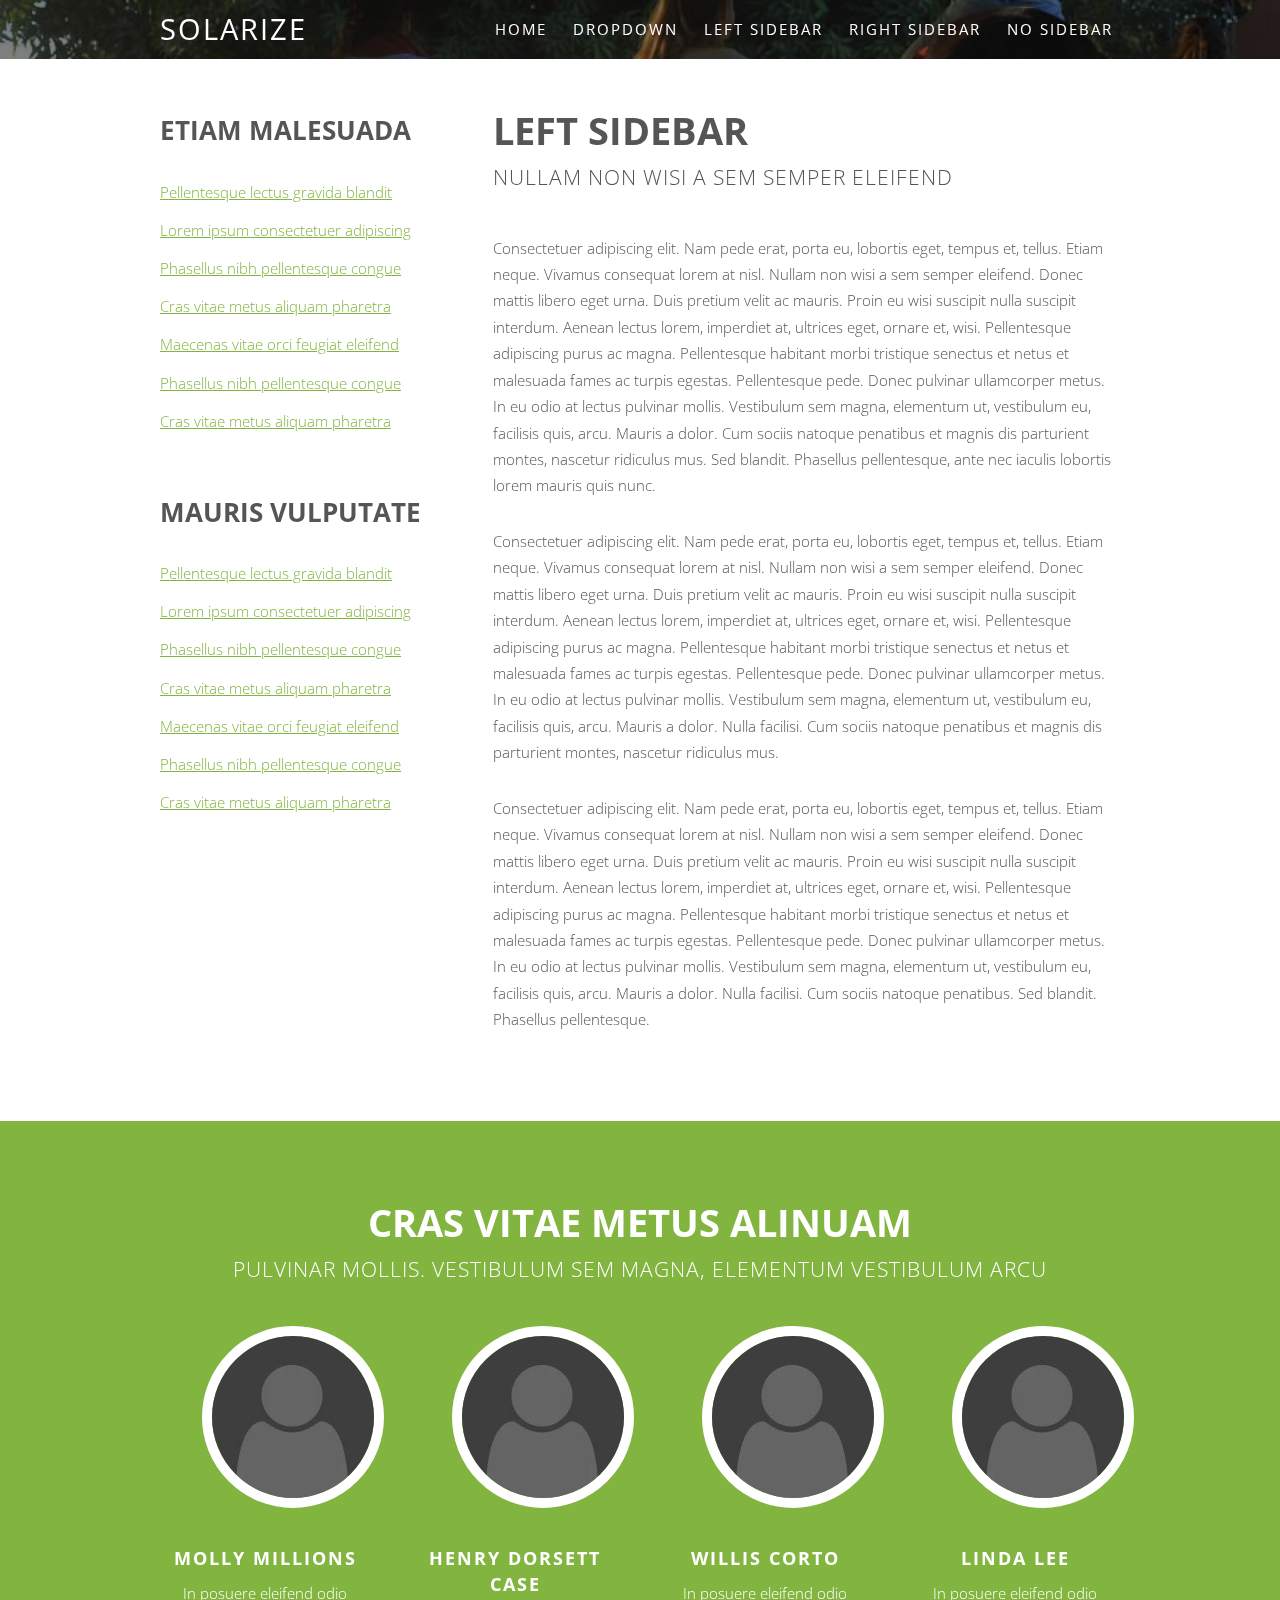
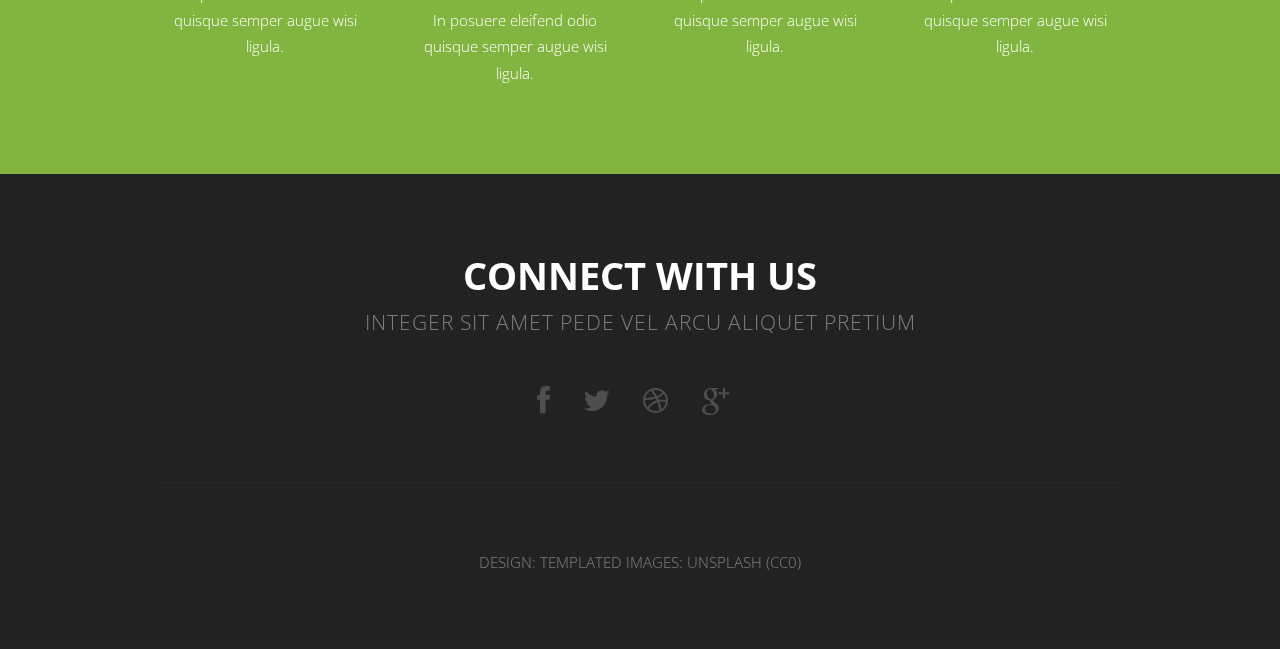
<file: Versión 0.1.3/left-sidebar.html>
<!DOCTYPE HTML>
<!--
	Solarize by TEMPLATED
	templated.co @templatedco
	Released for free under the Creative Commons Attribution 3.0 license (templated.co/license)
-->
<html>
	<head>
		<title>Left Sidebar - Solarize by TEMPLATED</title>
		<meta http-equiv="content-type" content="text/html; charset=utf-8" />
		<meta name="description" content="" />
		<meta name="keywords" content="" />
		<!--[if lte IE 8]><script src="css/ie/html5shiv.js"></script><![endif]-->
		<script src="js/jquery.min.js"></script>
		<script src="js/jquery.dropotron.min.js"></script>
		<script src="js/skel.min.js"></script>
		<script src="js/skel-layers.min.js"></script>
		<script src="js/init.js"></script>
		<noscript>
			<link rel="stylesheet" href="css/skel.css" />
			<link rel="stylesheet" href="css/style.css" />
		</noscript>
		<!--[if lte IE 8]><link rel="stylesheet" href="css/ie/v8.css" /><![endif]-->
	</head>
	<body>

		<!-- Header Wrapper -->
			<div class="wrapper style1">
			
				<!-- Header -->
					<div id="header">
						<div class="container">
								
							<!-- Logo -->
								<h1><a href="#" id="logo">Solarize</a></h1>
							
							<!-- Nav -->
								<nav id="nav">
									<ul>
										<li class="active"><a href="index.html">Home</a></li>
										<li>
											<a href="">Dropdown</a>
											<ul>
												<li><a href="#">Lorem ipsum dolor</a></li>
												<li><a href="#">Magna phasellus</a></li>
												<li><a href="#">Etiam dolore nisl</a></li>
												<li>
													<a href="">Phasellus consequat</a>
													<ul>
														<li><a href="#">Lorem ipsum dolor</a></li>
														<li><a href="#">Phasellus consequat</a></li>
														<li><a href="#">Magna phasellus</a></li>
														<li><a href="#">Etiam dolore nisl</a></li>
														<li><a href="#">Veroeros feugiat</a></li>
													</ul>
												</li>
												<li><a href="#">Veroeros feugiat</a></li>
											</ul>
										</li>
										<li><a href="left-sidebar.html">Left Sidebar</a></li>
										<li><a href="right-sidebar.html">Right Sidebar</a></li>
										<li><a href="no-sidebar.html">No Sidebar</a></li>
									</ul>
								</nav>
						</div>
					</div>
			</div>
		
		<!-- Main -->
			<div id="main" class="wrapper style4">
				<div class="container">
					<div class="row">

						<!-- Sidebar -->
						<div id="sidebar" class="4u">
							<section>
								<header class="major">
									<h2>Etiam malesuada</h2>
								</header>									
								<ul class="default">
									<li><a href="#">Pellentesque lectus gravida blandit</a></li>
									<li><a href="#">Lorem ipsum consectetuer adipiscing</a></li>
									<li><a href="#">Phasellus nibh pellentesque congue</a></li>
									<li><a href="#">Cras vitae metus aliquam pharetra</a></li>
									<li><a href="#">Maecenas vitae orci feugiat eleifend</a></li>
									<li><a href="#">Phasellus nibh pellentesque congue</a></li>
									<li><a href="#">Cras vitae metus aliquam pharetra</a></li>
								</ul>
							</section>
							<section>
								<header class="major">
									<h2>Mauris vulputate</h2>
								</header>
								<ul class="default">
									<li><a href="#">Pellentesque lectus gravida blandit</a></li>
									<li><a href="#">Lorem ipsum consectetuer adipiscing</a></li>
									<li><a href="#">Phasellus nibh pellentesque congue</a></li>
									<li><a href="#">Cras vitae metus aliquam pharetra</a></li>
									<li><a href="#">Maecenas vitae orci feugiat eleifend</a></li>
									<li><a href="#">Phasellus nibh pellentesque congue</a></li>
									<li><a href="#">Cras vitae metus aliquam pharetra</a></li>
								</ul>
							</section>
						</div>

						<!-- Content -->
						<div id="content" class="8u skel-cell-important">
							<section>
								<header class="major">
									<h2>Left Sidebar</h2>
									<span class="byline">Nullam non wisi a sem semper eleifend</span>
								</header>
								<p>Consectetuer adipiscing elit. Nam pede erat, porta eu, lobortis eget, tempus et, tellus. Etiam neque. Vivamus consequat lorem at nisl. Nullam non wisi a sem semper eleifend. Donec mattis libero eget urna. Duis pretium velit ac mauris. Proin eu wisi suscipit nulla suscipit interdum. Aenean lectus lorem, imperdiet at, ultrices eget, ornare et, wisi. Pellentesque adipiscing purus ac magna. Pellentesque habitant morbi tristique senectus et netus et malesuada fames ac turpis egestas. Pellentesque pede. Donec pulvinar ullamcorper metus. In eu odio at lectus pulvinar mollis. Vestibulum sem magna, elementum ut, vestibulum eu, facilisis quis, arcu. Mauris a dolor. Cum sociis natoque penatibus et magnis dis parturient montes, nascetur ridiculus mus. Sed blandit. Phasellus pellentesque, ante nec iaculis lobortis lorem mauris quis nunc.</p>
								<p>Consectetuer adipiscing elit. Nam pede erat, porta eu, lobortis eget, tempus et, tellus. Etiam neque. Vivamus consequat lorem at nisl. Nullam non wisi a sem semper eleifend. Donec mattis libero eget urna. Duis pretium velit ac mauris. Proin eu wisi suscipit nulla suscipit interdum. Aenean lectus lorem, imperdiet at, ultrices eget, ornare et, wisi. Pellentesque adipiscing purus ac magna. Pellentesque habitant morbi tristique senectus et netus et malesuada fames ac turpis egestas. Pellentesque pede. Donec pulvinar ullamcorper metus. In eu odio at lectus pulvinar mollis. Vestibulum sem magna, elementum ut, vestibulum eu, facilisis quis, arcu. Mauris a dolor. Nulla facilisi. Cum sociis natoque penatibus et magnis dis parturient montes, nascetur ridiculus mus.</p>
								<p>Consectetuer adipiscing elit. Nam pede erat, porta eu, lobortis eget, tempus et, tellus. Etiam neque. Vivamus consequat lorem at nisl. Nullam non wisi a sem semper eleifend. Donec mattis libero eget urna. Duis pretium velit ac mauris. Proin eu wisi suscipit nulla suscipit interdum. Aenean lectus lorem, imperdiet at, ultrices eget, ornare et, wisi. Pellentesque adipiscing purus ac magna. Pellentesque habitant morbi tristique senectus et netus et malesuada fames ac turpis egestas. Pellentesque pede. Donec pulvinar ullamcorper metus. In eu odio at lectus pulvinar mollis. Vestibulum sem magna, elementum ut, vestibulum eu, facilisis quis, arcu. Mauris a dolor. Nulla facilisi. Cum sociis natoque penatibus. Sed blandit. Phasellus pellentesque.</p>
							</section>
						</div>
					</div>
				</div>
			</div>
		
		<!-- Team -->
			<div class="wrapper style5">
				<section id="team" class="container">
					<header class="major">
						<h2>Cras vitae metus aliNuam</h2>
						<span class="byline">pulvinar mollis. Vestibulum sem magna, elementum vestibulum arcu</span>
					</header>
					<div class="row">
						<div class="3u">
							<a href="#" class="image"><img src="images/placeholder.png" alt=""></a>
							<h3>Molly Millions</h3>
							<p>In posuere eleifend odio quisque semper augue wisi ligula.</p>
						</div>
						<div class="3u">
							<a href="#" class="image"><img src="images/placeholder.png" alt=""></a>
							<h3>Henry Dorsett Case</h3>
							<p>In posuere eleifend odio quisque semper augue wisi ligula.</p>
						</div>
						<div class="3u">
							<a href="#" class="image"><img src="images/placeholder.png" alt=""></a>
							<h3>Willis Corto</h3>
							<p>In posuere eleifend odio quisque semper augue wisi ligula.</p>
						</div>
						<div class="3u">
							<a href="#" class="image"><img src="images/placeholder.png" alt=""></a>
							<h3>Linda Lee</h3>
							<p>In posuere eleifend odio quisque semper augue wisi ligula.</p>
						</div>
					</div>
				</section>
			</div>

	<!-- Footer -->
		<div id="footer">
			<section class="container">
				<header class="major">
					<h2>Connect with us</h2>
					<span class="byline">Integer sit amet pede vel arcu aliquet pretium</span>
				</header>
				<ul class="icons">
					<li class="active"><a href="#" class="fa fa-facebook"><span>Facebook</span></a></li>
					<li><a href="#" class="fa fa-twitter"><span>Twitter</span></a></li>
					<li><a href="#" class="fa fa-dribbble"><span>Pinterest</span></a></li>
					<li><a href="#" class="fa fa-google-plus"><span>Google+</span></a></li>
				</ul>
				<hr />
			</section>
			
			<!-- Copyright -->
				<div id="copyright">
					Design: <a href="http://templated.co">TEMPLATED</a> Images: <a href="http://unsplash.com">Unsplash</a> (<a href="http://unsplash.com/cc0">CC0</a>)
				</div>			
		</div>

	</body>
</html>
</file>
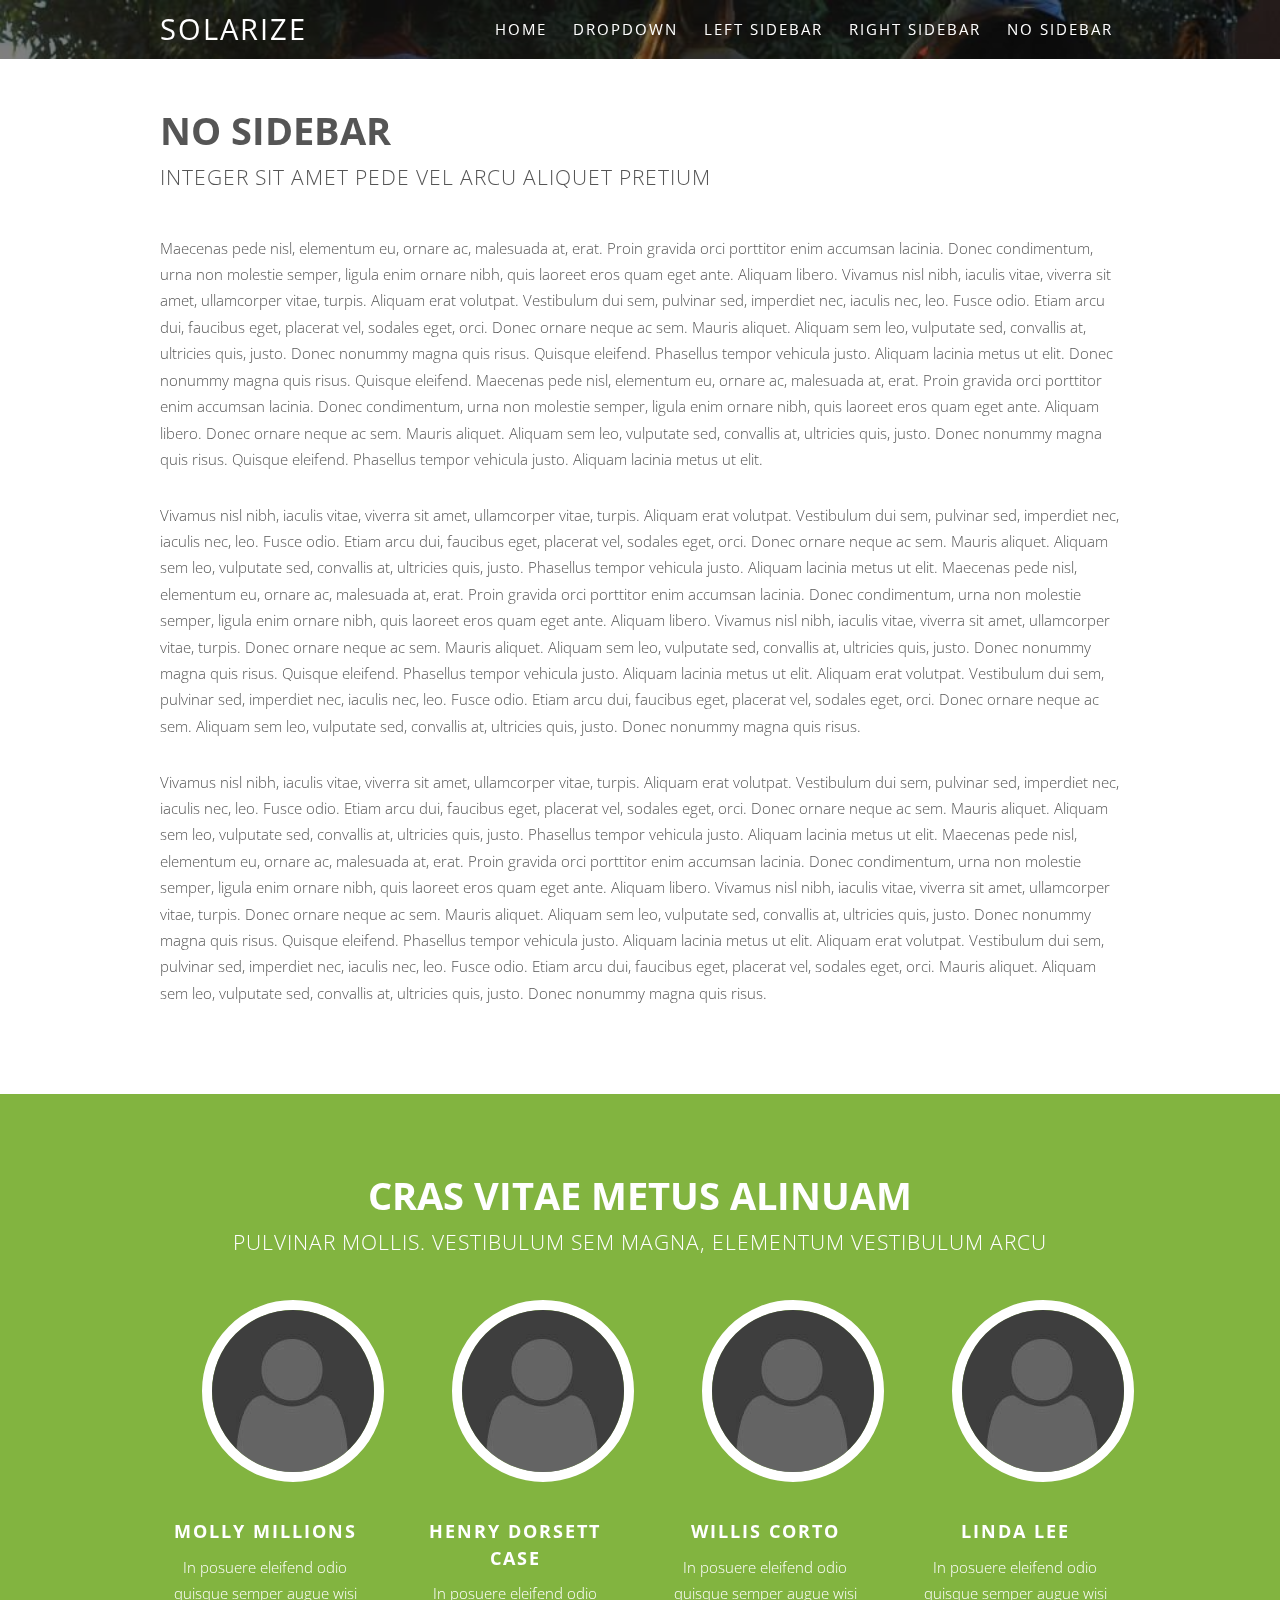
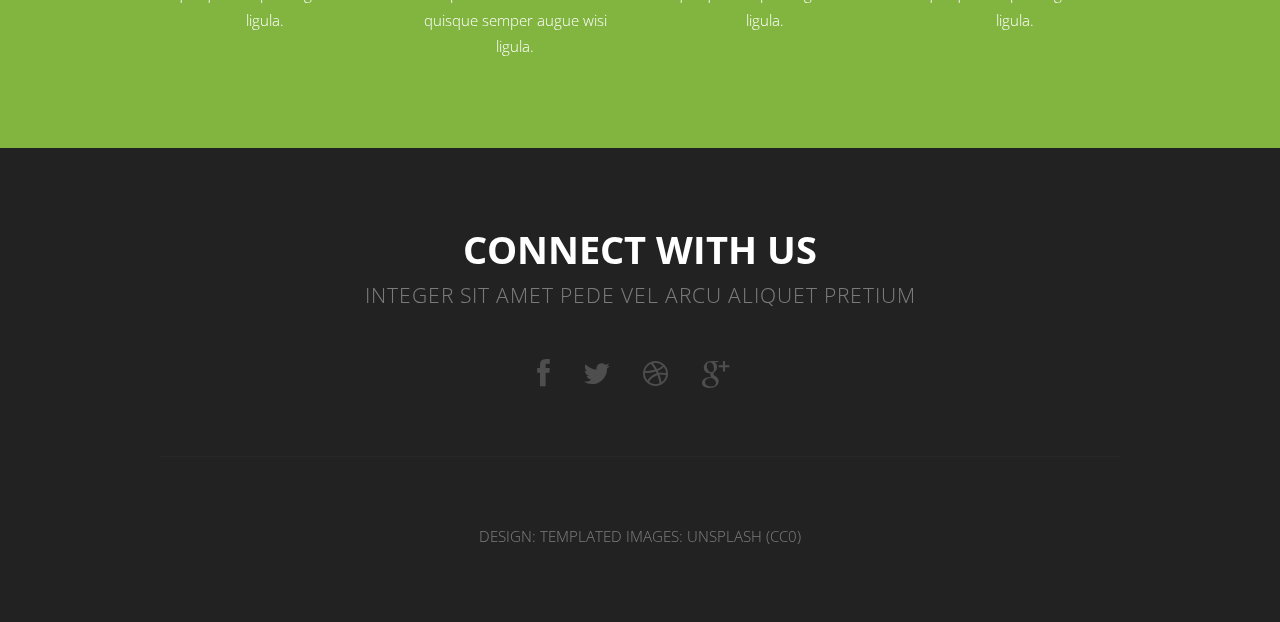
<file: Versión 0.1.3/no-sidebar.html>
<!DOCTYPE HTML>
<!--
	Solarize by TEMPLATED
	templated.co @templatedco
	Released for free under the Creative Commons Attribution 3.0 license (templated.co/license)
-->
<html>
	<head>
		<title>No Sidebar - Solarize by TEMPLATED</title>
		<meta http-equiv="content-type" content="text/html; charset=utf-8" />
		<meta name="description" content="" />
		<meta name="keywords" content="" />
		<!--[if lte IE 8]><script src="css/ie/html5shiv.js"></script><![endif]-->
		<script src="js/jquery.min.js"></script>
		<script src="js/jquery.dropotron.min.js"></script>
		<script src="js/skel.min.js"></script>
		<script src="js/skel-layers.min.js"></script>
		<script src="js/init.js"></script>
		<noscript>
			<link rel="stylesheet" href="css/skel.css" />
			<link rel="stylesheet" href="css/style.css" />
		</noscript>
		<!--[if lte IE 8]><link rel="stylesheet" href="css/ie/v8.css" /><![endif]-->
	</head>
	<body>

		<!-- Header Wrapper -->
			<div class="wrapper style1">
			
			<!-- Header -->
				<div id="header">
					<div class="container">
							
						<!-- Logo -->
							<h1><a href="#" id="logo">Solarize</a></h1>
						
						<!-- Nav -->
							<nav id="nav">
								<ul>
									<li class="active"><a href="index.html">Home</a></li>
									<li>
										<a href="">Dropdown</a>
										<ul>
											<li><a href="#">Lorem ipsum dolor</a></li>
											<li><a href="#">Magna phasellus</a></li>
											<li><a href="#">Etiam dolore nisl</a></li>
											<li>
												<a href="">Phasellus consequat</a>
												<ul>
													<li><a href="#">Lorem ipsum dolor</a></li>
													<li><a href="#">Phasellus consequat</a></li>
													<li><a href="#">Magna phasellus</a></li>
													<li><a href="#">Etiam dolore nisl</a></li>
													<li><a href="#">Veroeros feugiat</a></li>
												</ul>
											</li>
											<li><a href="#">Veroeros feugiat</a></li>
										</ul>
									</li>
									<li><a href="left-sidebar.html">Left Sidebar</a></li>
									<li><a href="right-sidebar.html">Right Sidebar</a></li>
									<li><a href="no-sidebar.html">No Sidebar</a></li>
								</ul>
							</nav>
	
					</div>
				</div>
			</div>
		
		<!-- Main -->
			<div id="main" class="wrapper style4">

				<!-- Content -->
				<div id="content" class="container">
					<section>
						<header class="major">
							<h2>No Sidebar</h2>
							<span class="byline">Integer sit amet pede vel arcu aliquet pretium</span>
						</header>
						<p>Maecenas pede nisl, elementum eu, ornare ac, malesuada at, erat. Proin gravida orci porttitor enim accumsan lacinia. Donec condimentum, urna non molestie semper, ligula enim ornare nibh, quis laoreet eros quam eget ante. Aliquam libero. Vivamus nisl nibh, iaculis vitae, viverra sit amet, ullamcorper vitae, turpis. Aliquam erat volutpat. Vestibulum dui sem, pulvinar sed, imperdiet nec, iaculis nec, leo. Fusce odio. Etiam arcu dui, faucibus eget, placerat vel, sodales eget, orci. Donec ornare neque ac sem. Mauris aliquet. Aliquam sem leo, vulputate sed, convallis at, ultricies quis, justo. Donec nonummy magna quis risus. Quisque eleifend. Phasellus tempor vehicula justo. Aliquam lacinia metus ut elit. Donec nonummy magna quis risus. Quisque eleifend. Maecenas pede nisl, elementum eu, ornare ac, malesuada at, erat. Proin gravida orci porttitor enim accumsan lacinia. Donec condimentum, urna non molestie semper, ligula enim ornare nibh, quis laoreet eros quam eget ante. Aliquam libero. Donec ornare neque ac sem. Mauris aliquet. Aliquam sem leo, vulputate sed, convallis at, ultricies quis, justo. Donec nonummy magna quis risus. Quisque eleifend. Phasellus tempor vehicula justo. Aliquam lacinia metus ut elit.</p>
						<p>Vivamus nisl nibh, iaculis vitae, viverra sit amet, ullamcorper vitae, turpis. Aliquam erat volutpat. Vestibulum dui sem, pulvinar sed, imperdiet nec, iaculis nec, leo. Fusce odio. Etiam arcu dui, faucibus eget, placerat vel, sodales eget, orci. Donec ornare neque ac sem. Mauris aliquet. Aliquam sem leo, vulputate sed, convallis at, ultricies quis, justo. Phasellus tempor vehicula justo. Aliquam lacinia metus ut elit. Maecenas pede nisl, elementum eu, ornare ac, malesuada at, erat. Proin gravida orci porttitor enim accumsan lacinia. Donec condimentum, urna non molestie semper, ligula enim ornare nibh, quis laoreet eros quam eget ante. Aliquam libero. Vivamus nisl nibh, iaculis vitae, viverra sit amet, ullamcorper vitae, turpis. Donec ornare neque ac sem. Mauris aliquet. Aliquam sem leo, vulputate sed, convallis at, ultricies quis, justo. Donec nonummy magna quis risus. Quisque eleifend. Phasellus tempor vehicula justo. Aliquam lacinia metus ut elit. Aliquam erat volutpat. Vestibulum dui sem, pulvinar sed, imperdiet nec, iaculis nec, leo. Fusce odio. Etiam arcu dui, faucibus eget, placerat vel, sodales eget, orci. Donec ornare neque ac sem. Aliquam sem leo, vulputate sed, convallis at, ultricies quis, justo. Donec nonummy magna quis risus.</p>
						<p>Vivamus nisl nibh, iaculis vitae, viverra sit amet, ullamcorper vitae, turpis. Aliquam erat volutpat. Vestibulum dui sem, pulvinar sed, imperdiet nec, iaculis nec, leo. Fusce odio. Etiam arcu dui, faucibus eget, placerat vel, sodales eget, orci. Donec ornare neque ac sem. Mauris aliquet. Aliquam sem leo, vulputate sed, convallis at, ultricies quis, justo. Phasellus tempor vehicula justo. Aliquam lacinia metus ut elit. Maecenas pede nisl, elementum eu, ornare ac, malesuada at, erat. Proin gravida orci porttitor enim accumsan lacinia. Donec condimentum, urna non molestie semper, ligula enim ornare nibh, quis laoreet eros quam eget ante. Aliquam libero. Vivamus nisl nibh, iaculis vitae, viverra sit amet, ullamcorper vitae, turpis. Donec ornare neque ac sem. Mauris aliquet. Aliquam sem leo, vulputate sed, convallis at, ultricies quis, justo. Donec nonummy magna quis risus. Quisque eleifend. Phasellus tempor vehicula justo. Aliquam lacinia metus ut elit. Aliquam erat volutpat. Vestibulum dui sem, pulvinar sed, imperdiet nec, iaculis nec, leo. Fusce odio. Etiam arcu dui, faucibus eget, placerat vel, sodales eget, orci. Mauris aliquet. Aliquam sem leo, vulputate sed, convallis at, ultricies quis, justo. Donec nonummy magna quis risus.</p>
					</section>
				</div>
			</div>
		
		<!-- Team -->
			<div class="wrapper style5">
				<section id="team" class="container">
					<header class="major">
						<h2>Cras vitae metus aliNuam</h2>
						<span class="byline">pulvinar mollis. Vestibulum sem magna, elementum vestibulum arcu</span>
					</header>
					<div class="row">
						<div class="3u">
							<a href="#" class="image"><img src="images/placeholder.png" alt=""></a>
							<h3>Molly Millions</h3>
							<p>In posuere eleifend odio quisque semper augue wisi ligula.</p>
						</div>
						<div class="3u">
							<a href="#" class="image"><img src="images/placeholder.png" alt=""></a>
							<h3>Henry Dorsett Case</h3>
							<p>In posuere eleifend odio quisque semper augue wisi ligula.</p>
						</div>
						<div class="3u">
							<a href="#" class="image"><img src="images/placeholder.png" alt=""></a>
							<h3>Willis Corto</h3>
							<p>In posuere eleifend odio quisque semper augue wisi ligula.</p>
						</div>
						<div class="3u">
							<a href="#" class="image"><img src="images/placeholder.png" alt=""></a>
							<h3>Linda Lee</h3>
							<p>In posuere eleifend odio quisque semper augue wisi ligula.</p>
						</div>
					</div>
				</section>
			</div>

	<!-- Footer -->
		<div id="footer">
			<section class="container">
				<header class="major">
					<h2>Connect with us</h2>
					<span class="byline">Integer sit amet pede vel arcu aliquet pretium</span>
				</header>
				<ul class="icons">
					<li class="active"><a href="#" class="fa fa-facebook"><span>Facebook</span></a></li>
					<li><a href="#" class="fa fa-twitter"><span>Twitter</span></a></li>
					<li><a href="#" class="fa fa-dribbble"><span>Pinterest</span></a></li>
					<li><a href="#" class="fa fa-google-plus"><span>Google+</span></a></li>
				</ul>
				<hr />
			</section>
			
			<!-- Copyright -->
				<div id="copyright">
					Design: <a href="http://templated.co">TEMPLATED</a> Images: <a href="http://unsplash.com">Unsplash</a> (<a href="http://unsplash.com/cc0">CC0</a>)
				</div>			
		</div>

	</body>
</html>
</file>
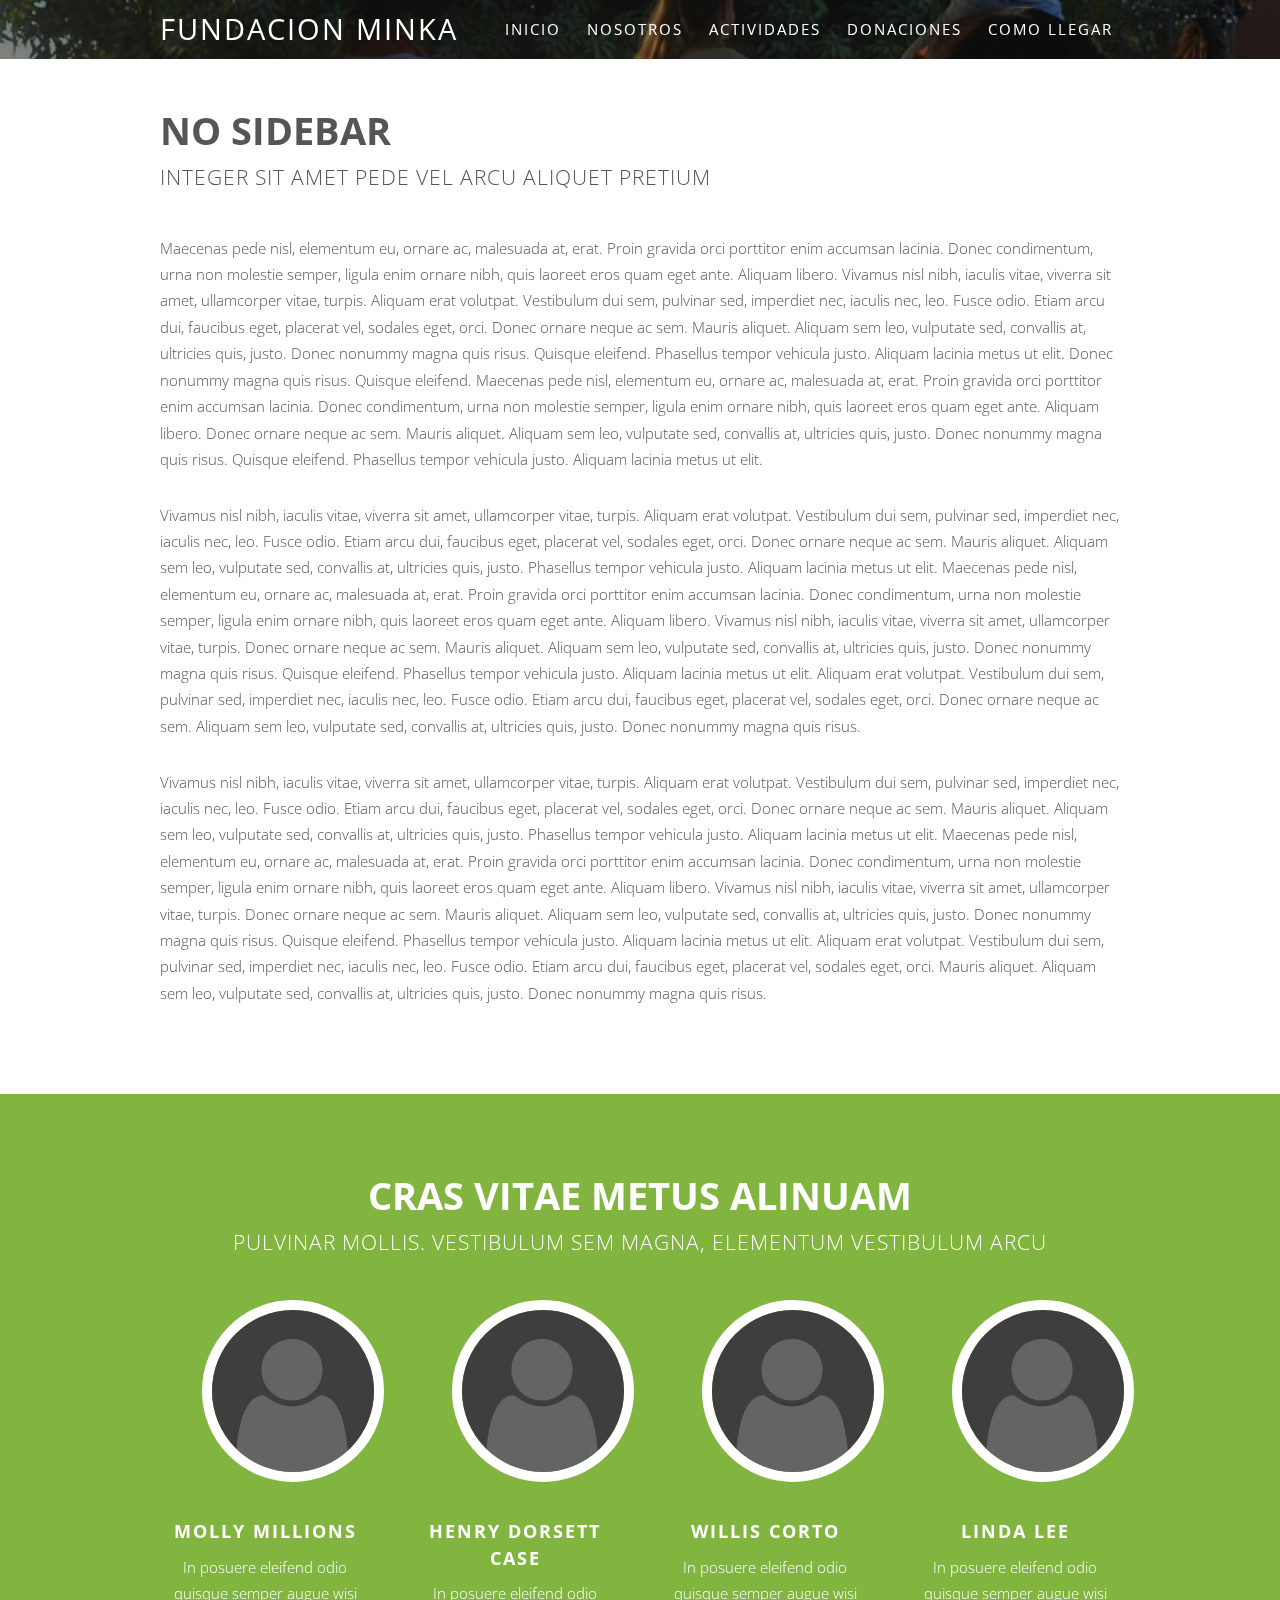
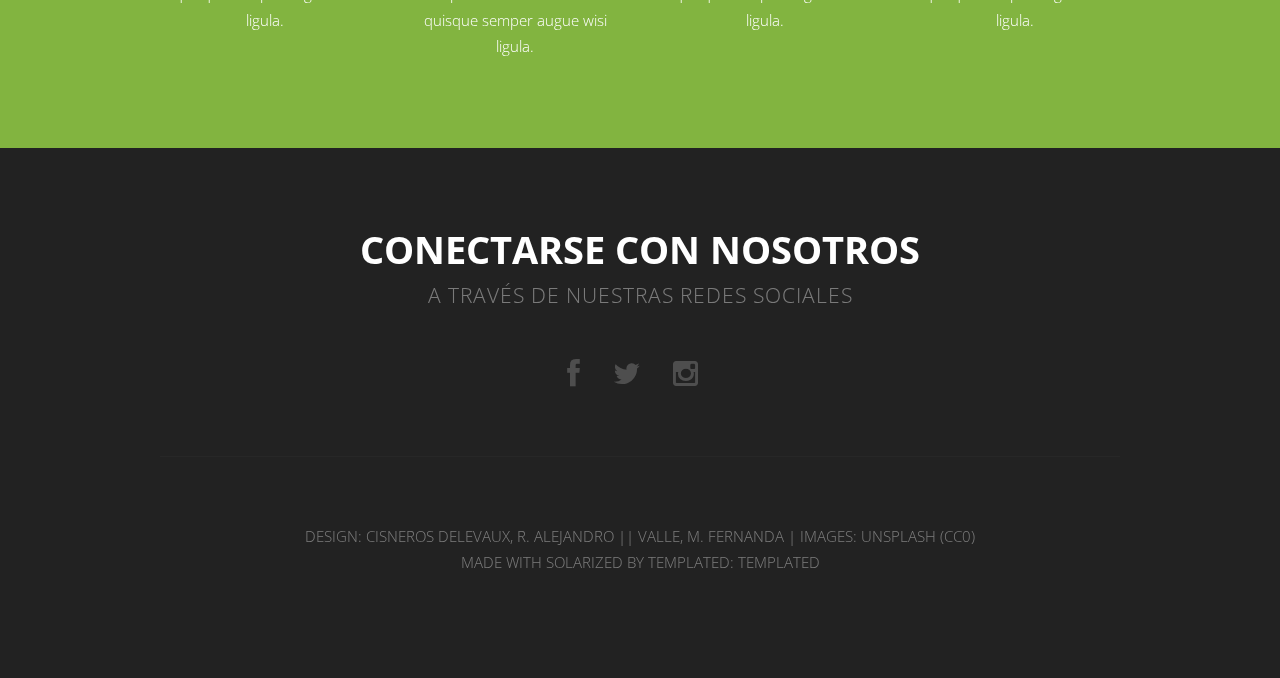
<file: Versión 0.1.3/objetivos.html>
<!DOCTYPE HTML>

<html>
	<head>
		<title>No Sidebar - Solarize by TEMPLATED</title>
		<meta http-equiv="content-type" content="text/html; charset=utf-8" />
		<meta name="description" content="" />
		<meta name="keywords" content="" />
		<!--[if lte IE 8]><script src="css/ie/html5shiv.js"></script><![endif]-->
		<script src="js/jquery.min.js"></script>
		<script src="js/jquery.dropotron.min.js"></script>
		<script src="js/skel.min.js"></script>
		<script src="js/skel-layers.min.js"></script>
		<script src="js/init.js"></script>
		<noscript>
			<link rel="stylesheet" href="css/skel.css" />
			<link rel="stylesheet" href="css/style.css" />
		</noscript>
		<!--[if lte IE 8]><link rel="stylesheet" href="css/ie/v8.css" /><![endif]-->
	</head>
	<body>

		<!-- Header Wrapper -->
			<div class="wrapper style1">
			
			<!-- Header -->
				<div id="header">
					<div class="container">
							
						<!-- Logo -->
							<h1><a href="#" id="logo">Fundacion Minka</a></h1>
						
						<!-- Nav -->
							<nav id="nav">
								<ul>
									<li class="active"><a href="index.html">Inicio</a></li>
									<li>
										<a href="">Nosotros</a>
										<ul>
											<li><a href="#">Historia</a></li>
											<li><a href="#">Mision</a></li>
											<li><a href="#">Objetivos</a></li>
											<li>
												<a href="">Panel Despeglable</a>
												<ul>
													<li><a href="#">Lorem ipsum dolor</a></li>
													<li><a href="#">Phasellus consequat</a></li>
													<li><a href="#">Magna phasellus</a></li>
													<li><a href="#">Etiam dolore nisl</a></li>
													<li><a href="#">Veroeros feugiat</a></li>
												</ul>
											</li>
											<li><a href="#">Amigos</a></li>
										</ul>
									</li>
									<li><a href="actividades.html">Actividades</a></li>
									<li><a href="donaciones.html">Donaciones</a></li>
									<li><a href="ubicacion.html">Como llegar</a></li>
								</ul>
							</nav>
	
					</div>
				</div>
			</div>
		
		<!-- Main -->
			<div id="main" class="wrapper style4">

				<!-- Content -->
				<div id="content" class="container">
					<section>
						<header class="major">
							<h2>No Sidebar</h2>
							<span class="byline">Integer sit amet pede vel arcu aliquet pretium</span>
						</header>
						<p>Maecenas pede nisl, elementum eu, ornare ac, malesuada at, erat. Proin gravida orci porttitor enim accumsan lacinia. Donec condimentum, urna non molestie semper, ligula enim ornare nibh, quis laoreet eros quam eget ante. Aliquam libero. Vivamus nisl nibh, iaculis vitae, viverra sit amet, ullamcorper vitae, turpis. Aliquam erat volutpat. Vestibulum dui sem, pulvinar sed, imperdiet nec, iaculis nec, leo. Fusce odio. Etiam arcu dui, faucibus eget, placerat vel, sodales eget, orci. Donec ornare neque ac sem. Mauris aliquet. Aliquam sem leo, vulputate sed, convallis at, ultricies quis, justo. Donec nonummy magna quis risus. Quisque eleifend. Phasellus tempor vehicula justo. Aliquam lacinia metus ut elit. Donec nonummy magna quis risus. Quisque eleifend. Maecenas pede nisl, elementum eu, ornare ac, malesuada at, erat. Proin gravida orci porttitor enim accumsan lacinia. Donec condimentum, urna non molestie semper, ligula enim ornare nibh, quis laoreet eros quam eget ante. Aliquam libero. Donec ornare neque ac sem. Mauris aliquet. Aliquam sem leo, vulputate sed, convallis at, ultricies quis, justo. Donec nonummy magna quis risus. Quisque eleifend. Phasellus tempor vehicula justo. Aliquam lacinia metus ut elit.</p>
						<p>Vivamus nisl nibh, iaculis vitae, viverra sit amet, ullamcorper vitae, turpis. Aliquam erat volutpat. Vestibulum dui sem, pulvinar sed, imperdiet nec, iaculis nec, leo. Fusce odio. Etiam arcu dui, faucibus eget, placerat vel, sodales eget, orci. Donec ornare neque ac sem. Mauris aliquet. Aliquam sem leo, vulputate sed, convallis at, ultricies quis, justo. Phasellus tempor vehicula justo. Aliquam lacinia metus ut elit. Maecenas pede nisl, elementum eu, ornare ac, malesuada at, erat. Proin gravida orci porttitor enim accumsan lacinia. Donec condimentum, urna non molestie semper, ligula enim ornare nibh, quis laoreet eros quam eget ante. Aliquam libero. Vivamus nisl nibh, iaculis vitae, viverra sit amet, ullamcorper vitae, turpis. Donec ornare neque ac sem. Mauris aliquet. Aliquam sem leo, vulputate sed, convallis at, ultricies quis, justo. Donec nonummy magna quis risus. Quisque eleifend. Phasellus tempor vehicula justo. Aliquam lacinia metus ut elit. Aliquam erat volutpat. Vestibulum dui sem, pulvinar sed, imperdiet nec, iaculis nec, leo. Fusce odio. Etiam arcu dui, faucibus eget, placerat vel, sodales eget, orci. Donec ornare neque ac sem. Aliquam sem leo, vulputate sed, convallis at, ultricies quis, justo. Donec nonummy magna quis risus.</p>
						<p>Vivamus nisl nibh, iaculis vitae, viverra sit amet, ullamcorper vitae, turpis. Aliquam erat volutpat. Vestibulum dui sem, pulvinar sed, imperdiet nec, iaculis nec, leo. Fusce odio. Etiam arcu dui, faucibus eget, placerat vel, sodales eget, orci. Donec ornare neque ac sem. Mauris aliquet. Aliquam sem leo, vulputate sed, convallis at, ultricies quis, justo. Phasellus tempor vehicula justo. Aliquam lacinia metus ut elit. Maecenas pede nisl, elementum eu, ornare ac, malesuada at, erat. Proin gravida orci porttitor enim accumsan lacinia. Donec condimentum, urna non molestie semper, ligula enim ornare nibh, quis laoreet eros quam eget ante. Aliquam libero. Vivamus nisl nibh, iaculis vitae, viverra sit amet, ullamcorper vitae, turpis. Donec ornare neque ac sem. Mauris aliquet. Aliquam sem leo, vulputate sed, convallis at, ultricies quis, justo. Donec nonummy magna quis risus. Quisque eleifend. Phasellus tempor vehicula justo. Aliquam lacinia metus ut elit. Aliquam erat volutpat. Vestibulum dui sem, pulvinar sed, imperdiet nec, iaculis nec, leo. Fusce odio. Etiam arcu dui, faucibus eget, placerat vel, sodales eget, orci. Mauris aliquet. Aliquam sem leo, vulputate sed, convallis at, ultricies quis, justo. Donec nonummy magna quis risus.</p>
					</section>
				</div>
			</div>
		
		<!-- Team -->
			<div class="wrapper style5">
				<section id="team" class="container">
					<header class="major">
						<h2>Cras vitae metus aliNuam</h2>
						<span class="byline">pulvinar mollis. Vestibulum sem magna, elementum vestibulum arcu</span>
					</header>
					<div class="row">
						<div class="3u">
							<a href="#" class="image"><img src="images/placeholder.png" alt=""></a>
							<h3>Molly Millions</h3>
							<p>In posuere eleifend odio quisque semper augue wisi ligula.</p>
						</div>
						<div class="3u">
							<a href="#" class="image"><img src="images/placeholder.png" alt=""></a>
							<h3>Henry Dorsett Case</h3>
							<p>In posuere eleifend odio quisque semper augue wisi ligula.</p>
						</div>
						<div class="3u">
							<a href="#" class="image"><img src="images/placeholder.png" alt=""></a>
							<h3>Willis Corto</h3>
							<p>In posuere eleifend odio quisque semper augue wisi ligula.</p>
						</div>
						<div class="3u">
							<a href="#" class="image"><img src="images/placeholder.png" alt=""></a>
							<h3>Linda Lee</h3>
							<p>In posuere eleifend odio quisque semper augue wisi ligula.</p>
						</div>
					</div>
				</section>
			</div>

	<!-- Footer -->
		<div id="footer">
			<section class="container">
				<header class="major">
					<h2>Conectarse con nosotros</h2>
					<span class="byline">A través de nuestras redes sociales</span>
				</header>
				<ul class="icons">
					<li class="active"><a href="#" class="fa fa-facebook"><span>Facebook</span></a></li>
					<li><a href="#" class="fa fa-twitter"><span>Twitter</span></a></li>
					<li><a href="#" class="fa fa-instagram"><span>Instagram</span></a></li>
				</ul>
				<hr />
			</section>
			
			<!-- Copyright -->
				<div id="copyright">
					Design: <a href="http://twitter.com/alexdelevaux">Cisneros Delevaux, R. Alejandro</a> || Valle, M. Fernanda | Images: <a href="http://unsplash.com">Unsplash</a> (<a href="http://unsplash.com/cc0">CC0</a>)
					<p>Made with Solarized by Templated: <a href="templated.co">Templated</a></p> 
				</div>			
		</div>

	</body>
</html>
</file>
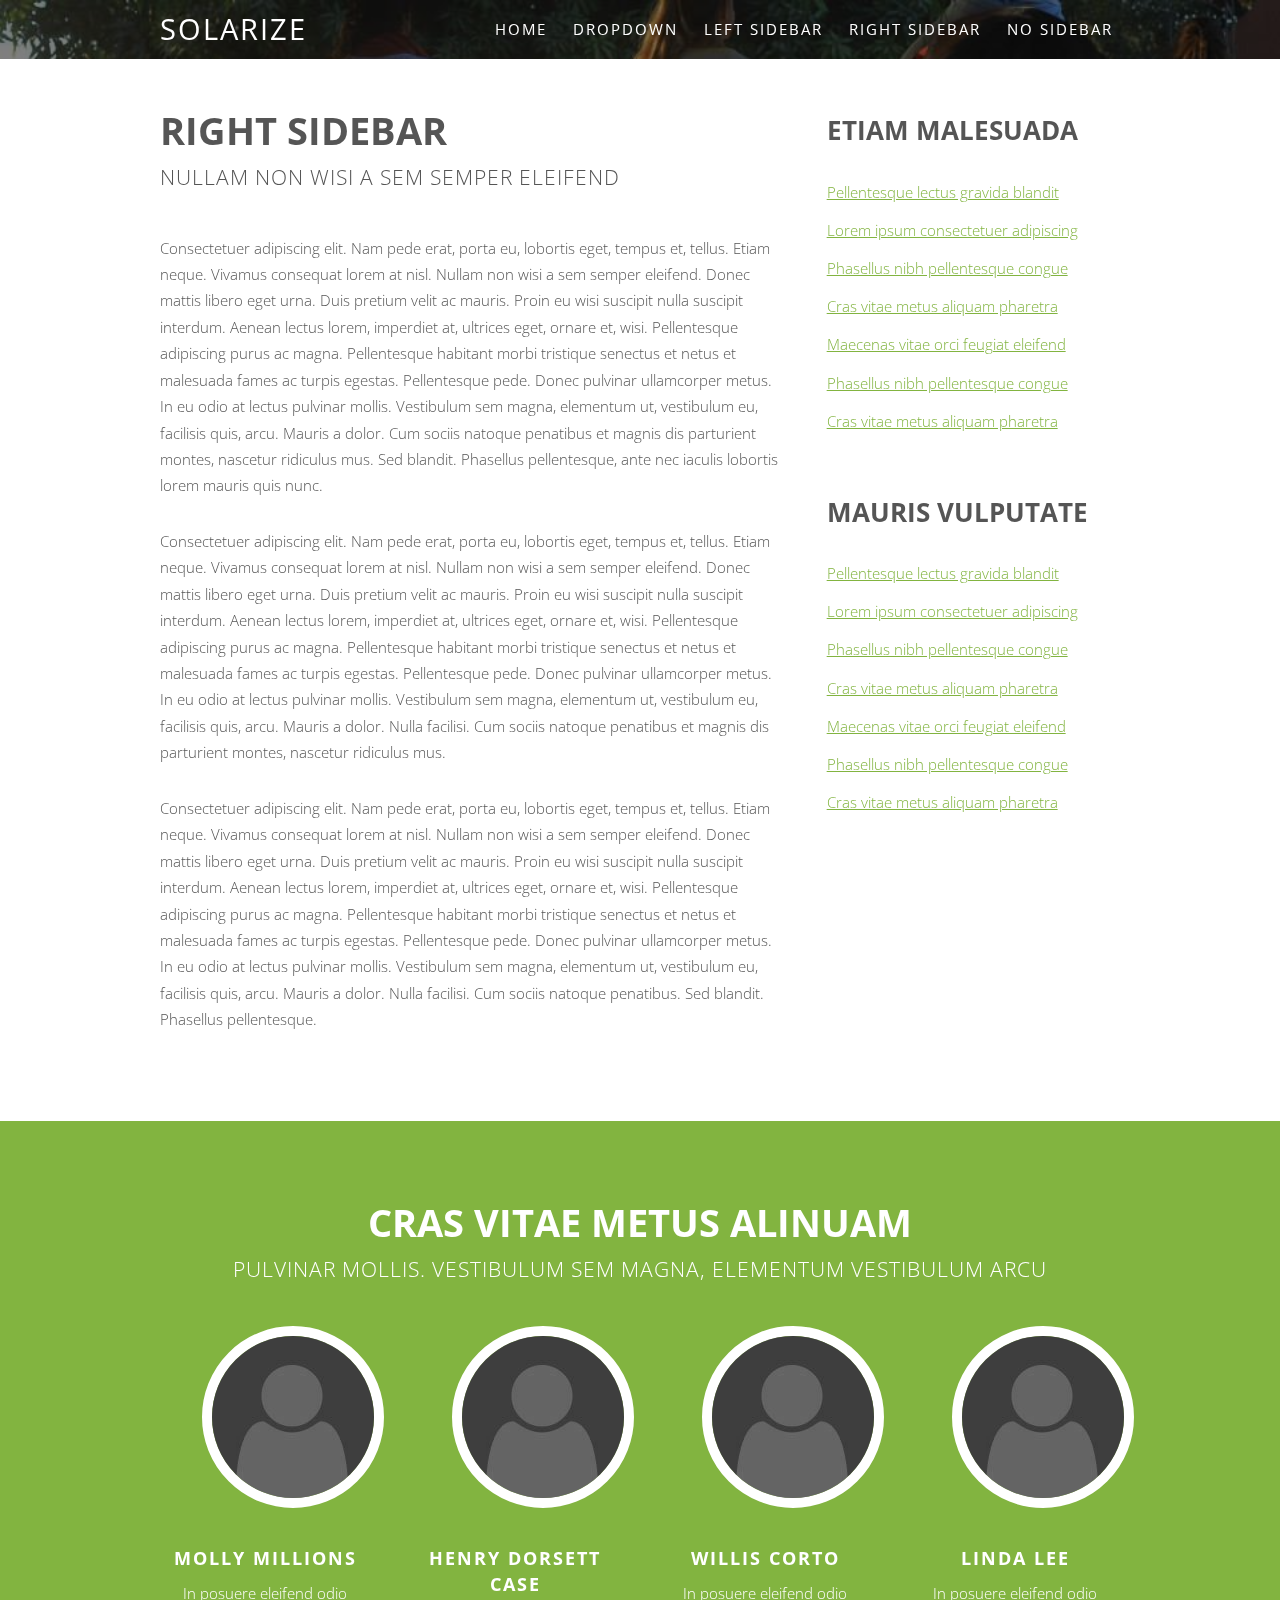
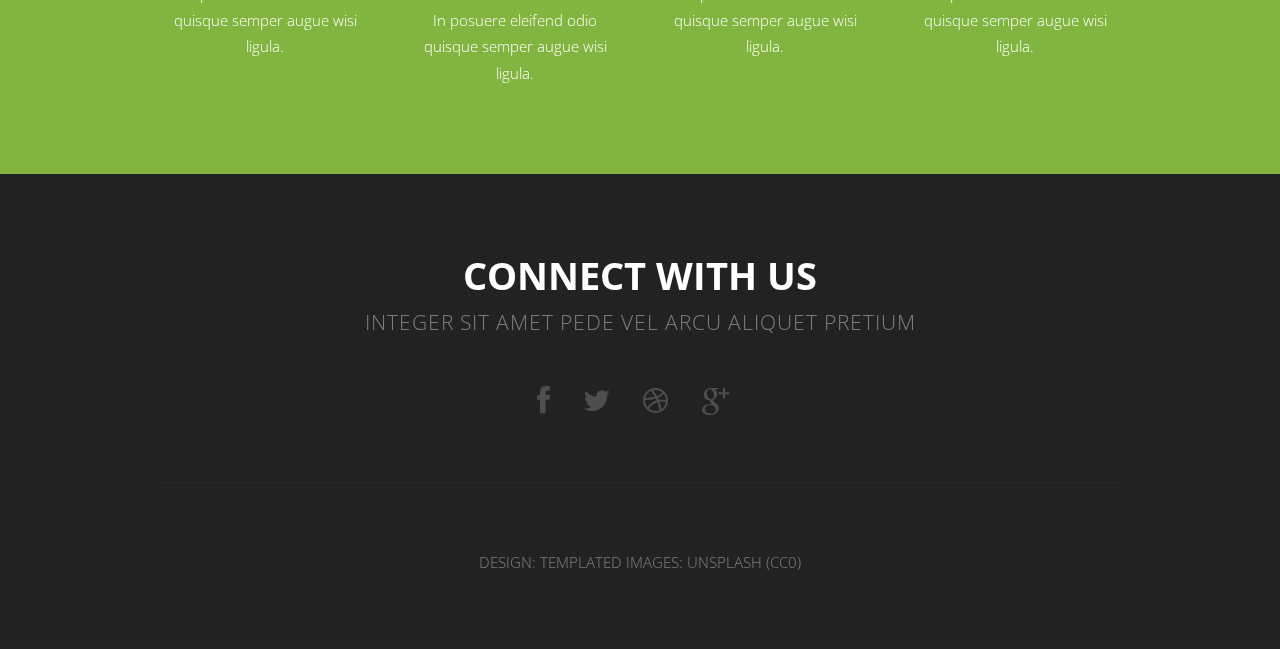
<file: Versión 0.1.3/right-sidebar.html>
<!DOCTYPE HTML>
<!--
	Solarize by TEMPLATED
	templated.co @templatedco
	Released for free under the Creative Commons Attribution 3.0 license (templated.co/license)
-->
<html>
	<head>
		<title>Right Sidebar - Solarize by TEMPLATED</title>
		<meta http-equiv="content-type" content="text/html; charset=utf-8" />
		<meta name="description" content="" />
		<meta name="keywords" content="" />
		<!--[if lte IE 8]><script src="css/ie/html5shiv.js"></script><![endif]-->
		<script src="js/jquery.min.js"></script>
		<script src="js/jquery.dropotron.min.js"></script>
		<script src="js/skel.min.js"></script>
		<script src="js/skel-layers.min.js"></script>
		<script src="js/init.js"></script>
		<noscript>
			<link rel="stylesheet" href="css/skel.css" />
			<link rel="stylesheet" href="css/style.css" />
		</noscript>
		<!--[if lte IE 8]><link rel="stylesheet" href="css/ie/v8.css" /><![endif]-->
	</head>
	<body>

		<!-- Header Wrapper -->
			<div class="wrapper style1">
			
			<!-- Header -->
				<div id="header">
					<div class="container">
							
						<!-- Logo -->
							<h1><a href="#" id="logo">Solarize</a></h1>
						
						<!-- Nav -->
							<nav id="nav">
								<ul>
									<li class="active"><a href="index.html">Home</a></li>
									<li>
										<a href="">Dropdown</a>
										<ul>
											<li><a href="#">Lorem ipsum dolor</a></li>
											<li><a href="#">Magna phasellus</a></li>
											<li><a href="#">Etiam dolore nisl</a></li>
											<li>
												<a href="">Phasellus consequat</a>
												<ul>
													<li><a href="#">Lorem ipsum dolor</a></li>
													<li><a href="#">Phasellus consequat</a></li>
													<li><a href="#">Magna phasellus</a></li>
													<li><a href="#">Etiam dolore nisl</a></li>
													<li><a href="#">Veroeros feugiat</a></li>
												</ul>
											</li>
											<li><a href="#">Veroeros feugiat</a></li>
										</ul>
									</li>
									<li><a href="left-sidebar.html">Left Sidebar</a></li>
									<li><a href="right-sidebar.html">Right Sidebar</a></li>
									<li><a href="no-sidebar.html">No Sidebar</a></li>
								</ul>
							</nav>
	
					</div>
				</div>
			</div>
		
		<!-- Main -->
			<div id="main" class="wrapper style4">
				<div class="container">
					<div class="row">
				
						<!-- Content -->
						<div id="content" class="8u skel-cell-important">
							<section>
								<header class="major">
									<h2>Right Sidebar</h2>
									<span class="byline">Nullam non wisi a sem semper eleifend</span>
								</header>
								<p>Consectetuer adipiscing elit. Nam pede erat, porta eu, lobortis eget, tempus et, tellus. Etiam neque. Vivamus consequat lorem at nisl. Nullam non wisi a sem semper eleifend. Donec mattis libero eget urna. Duis pretium velit ac mauris. Proin eu wisi suscipit nulla suscipit interdum. Aenean lectus lorem, imperdiet at, ultrices eget, ornare et, wisi. Pellentesque adipiscing purus ac magna. Pellentesque habitant morbi tristique senectus et netus et malesuada fames ac turpis egestas. Pellentesque pede. Donec pulvinar ullamcorper metus. In eu odio at lectus pulvinar mollis. Vestibulum sem magna, elementum ut, vestibulum eu, facilisis quis, arcu. Mauris a dolor. Cum sociis natoque penatibus et magnis dis parturient montes, nascetur ridiculus mus. Sed blandit. Phasellus pellentesque, ante nec iaculis lobortis lorem mauris quis nunc.</p>
								<p>Consectetuer adipiscing elit. Nam pede erat, porta eu, lobortis eget, tempus et, tellus. Etiam neque. Vivamus consequat lorem at nisl. Nullam non wisi a sem semper eleifend. Donec mattis libero eget urna. Duis pretium velit ac mauris. Proin eu wisi suscipit nulla suscipit interdum. Aenean lectus lorem, imperdiet at, ultrices eget, ornare et, wisi. Pellentesque adipiscing purus ac magna. Pellentesque habitant morbi tristique senectus et netus et malesuada fames ac turpis egestas. Pellentesque pede. Donec pulvinar ullamcorper metus. In eu odio at lectus pulvinar mollis. Vestibulum sem magna, elementum ut, vestibulum eu, facilisis quis, arcu. Mauris a dolor. Nulla facilisi. Cum sociis natoque penatibus et magnis dis parturient montes, nascetur ridiculus mus.</p>
								<p>Consectetuer adipiscing elit. Nam pede erat, porta eu, lobortis eget, tempus et, tellus. Etiam neque. Vivamus consequat lorem at nisl. Nullam non wisi a sem semper eleifend. Donec mattis libero eget urna. Duis pretium velit ac mauris. Proin eu wisi suscipit nulla suscipit interdum. Aenean lectus lorem, imperdiet at, ultrices eget, ornare et, wisi. Pellentesque adipiscing purus ac magna. Pellentesque habitant morbi tristique senectus et netus et malesuada fames ac turpis egestas. Pellentesque pede. Donec pulvinar ullamcorper metus. In eu odio at lectus pulvinar mollis. Vestibulum sem magna, elementum ut, vestibulum eu, facilisis quis, arcu. Mauris a dolor. Nulla facilisi. Cum sociis natoque penatibus. Sed blandit. Phasellus pellentesque.</p>
							</section>
						</div>						

						<!-- Sidebar -->
						<div id="sidebar" class="4u">
							<section>
								<header class="major">
									<h2>Etiam malesuada</h2>
								</header>									
								<ul class="default">
									<li><a href="#">Pellentesque lectus gravida blandit</a></li>
									<li><a href="#">Lorem ipsum consectetuer adipiscing</a></li>
									<li><a href="#">Phasellus nibh pellentesque congue</a></li>
									<li><a href="#">Cras vitae metus aliquam pharetra</a></li>
									<li><a href="#">Maecenas vitae orci feugiat eleifend</a></li>
									<li><a href="#">Phasellus nibh pellentesque congue</a></li>
									<li><a href="#">Cras vitae metus aliquam pharetra</a></li>
								</ul>
							</section>
							<section>
								<header class="major">
									<h2>Mauris vulputate</h2>
								</header>
								<ul class="default">
									<li><a href="#">Pellentesque lectus gravida blandit</a></li>
									<li><a href="#">Lorem ipsum consectetuer adipiscing</a></li>
									<li><a href="#">Phasellus nibh pellentesque congue</a></li>
									<li><a href="#">Cras vitae metus aliquam pharetra</a></li>
									<li><a href="#">Maecenas vitae orci feugiat eleifend</a></li>
									<li><a href="#">Phasellus nibh pellentesque congue</a></li>
									<li><a href="#">Cras vitae metus aliquam pharetra</a></li>
								</ul>
							</section>
						</div>

					</div>
				</div>
			</div>
		
		<!-- Team -->
			<div class="wrapper style5">
				<section id="team" class="container">
					<header class="major">
						<h2>Cras vitae metus aliNuam</h2>
						<span class="byline">pulvinar mollis. Vestibulum sem magna, elementum vestibulum arcu</span>
					</header>
					<div class="row">
						<div class="3u">
							<a href="#" class="image"><img src="images/placeholder.png" alt=""></a>
							<h3>Molly Millions</h3>
							<p>In posuere eleifend odio quisque semper augue wisi ligula.</p>
						</div>
						<div class="3u">
							<a href="#" class="image"><img src="images/placeholder.png" alt=""></a>
							<h3>Henry Dorsett Case</h3>
							<p>In posuere eleifend odio quisque semper augue wisi ligula.</p>
						</div>
						<div class="3u">
							<a href="#" class="image"><img src="images/placeholder.png" alt=""></a>
							<h3>Willis Corto</h3>
							<p>In posuere eleifend odio quisque semper augue wisi ligula.</p>
						</div>
						<div class="3u">
							<a href="#" class="image"><img src="images/placeholder.png" alt=""></a>
							<h3>Linda Lee</h3>
							<p>In posuere eleifend odio quisque semper augue wisi ligula.</p>
						</div>
					</div>
				</section>
			</div>

	<!-- Footer -->
		<div id="footer">
			<section class="container">
				<header class="major">
					<h2>Connect with us</h2>
					<span class="byline">Integer sit amet pede vel arcu aliquet pretium</span>
				</header>
				<ul class="icons">
					<li class="active"><a href="#" class="fa fa-facebook"><span>Facebook</span></a></li>
					<li><a href="#" class="fa fa-twitter"><span>Twitter</span></a></li>
					<li><a href="#" class="fa fa-dribbble"><span>Pinterest</span></a></li>
					<li><a href="#" class="fa fa-google-plus"><span>Google+</span></a></li>
				</ul>
				<hr />
			</section>
			
			<!-- Copyright -->
				<div id="copyright">
					Design: <a href="http://templated.co">TEMPLATED</a> Images: <a href="http://unsplash.com">Unsplash</a> (<a href="http://unsplash.com/cc0">CC0</a>)
				</div>			
		</div>

	</body>
</html>
</file>
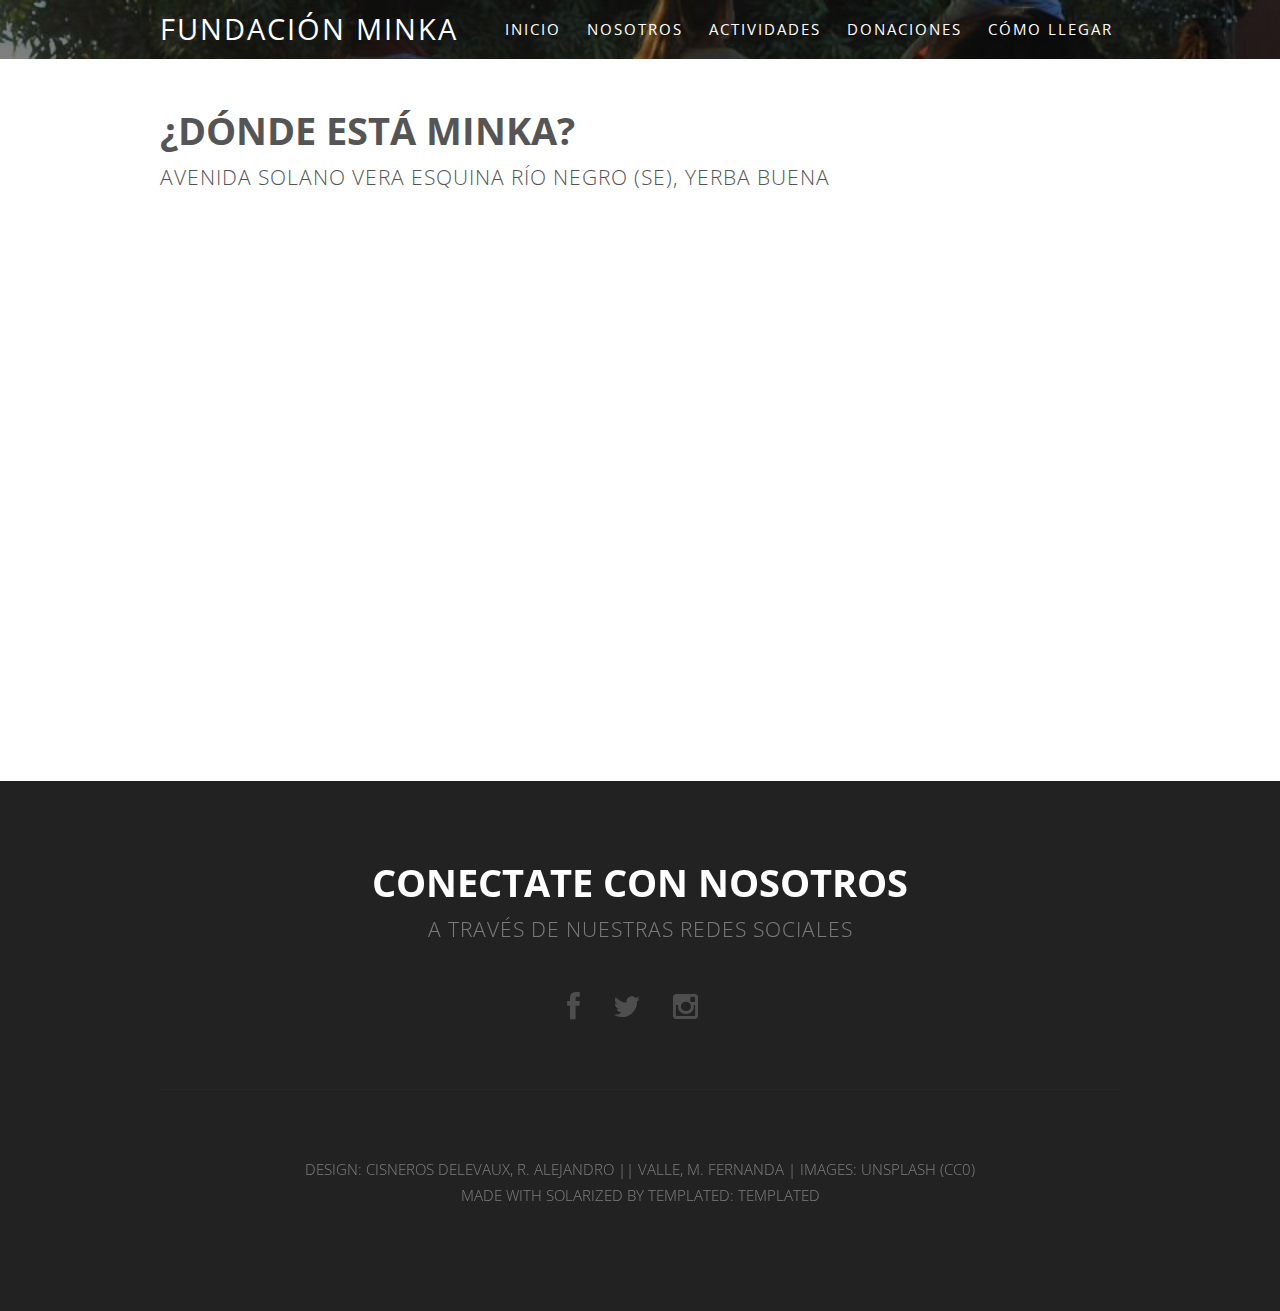
<file: Versión 0.1.3/ubicacion.html>
<!DOCTYPE HTML>

<html>
	<head>
		<title>¿Cómo llegar?</title>
		<meta http-equiv="content-type" content="text/html; charset=utf-8" />
		<meta name="description" content="" />
		<meta name="keywords" content="" />
		<!--[if lte IE 8]><script src="css/ie/html5shiv.js"></script><![endif]-->
		<script src="js/jquery.min.js"></script>
		<script src="js/jquery.dropotron.min.js"></script>
		<script src="js/skel.min.js"></script>
		<script src="js/skel-layers.min.js"></script>
		<script src="js/init.js"></script>
		<noscript>
			<link rel="stylesheet" href="css/skel.css" />
			<link rel="stylesheet" href="css/style.css" />
		</noscript>
		<!--[if lte IE 8]><link rel="stylesheet" href="css/ie/v8.css" /><![endif]-->
	</head>
	<body>

		<!-- Header Wrapper -->
			<div class="wrapper style1">
			
			<!-- Header -->
				<div id="header">
					<div class="container">
							
						<!-- Logo -->
							<h1><a href="#" id="logo">Fundación Minka</a></h1>
						
						<!-- Nav -->
							<nav id="nav">
								<ul>
									<li class="active"><a href="index.html">Inicio</a></li>
									
									<li>
										<a href="">Nosotros</a>
										<ul>
											<li><a href="#">Historia</a></li>
											<li><a href="#">Misión</a></li>
											<li><a href="#">Objetivos</a></li>
											<li><a href="#">Avales institucionales</a></li>
											<li><a href="#">Distinsiones recibidas</a></li>
											
										</ul>
									</li>
									
									<li>
										<a href="">Actividades</a>
										<ul>
											<li><a href="#">Actividades asistidas por caballos</a></li>
											<li><a href="#">Taller de arte</a></li>
								        </ul>
									</li>
									
									<li>
										<a href="">Donaciones</a>
										<ul>
											<li><a href="#">Quiero ser padrino </a></li>
											<li><a href="#"> Quiero adoptar un caballo</a></li>
											<li><a href="#">Donación única</a></li>
											
								        </ul>
									</li>
									
									<li><a href="ubicacion.html">Cómo llegar</a></li>
				
								</ul>
							</nav>
	
					</div>
				</div>
			</div>
		
		<!-- Main -->
			<div id="main" class="wrapper style4">

				<!-- Content -->
				<div id="content" class="container">
					<section>
						<header class="major">
							<h2>¿Dónde está Minka?</h2>
							<span class="byline">Avenida Solano Vera esquina Río Negro (SE), Yerba Buena</span>
						</header>

						<!--Mapa de Google a continuacion-->
						<iframe src="https://www.google.com/maps/d/embed?mid=1khfKIVEjE9y-zModFyhg_LEfrYI" width="640" height="480"></iframe>
					</section>
				</div>
			</div>

	<!-- Footer -->
		<div id="footer">
			<section class="container">
				<header class="major">
					<h2>Conectate con nosotros</h2>
					<span class="byline">A través de nuestras redes sociales</span>
				</header>
				<ul class="icons">
					<li class="active"><a href="#" class="fa fa-facebook"><span>Facebook</span></a></li>
					<li><a href="#" class="fa fa-twitter"><span>Twitter</span></a></li>
					<li><a href="#" class="fa fa-instagram"><span>Instagram</span></a></li>
				</ul>
				<hr />
			</section>
			
			<!-- Copyright -->
				<div id="copyright">
					Design: <a href="http://twitter.com/alexdelevaux">Cisneros Delevaux, R. Alejandro</a> || Valle, M. Fernanda | Images: <a href="http://unsplash.com">Unsplash</a> (<a href="http://unsplash.com/cc0">CC0</a>)
					<p>Made with Solarized by Templated: <a href="templated.co">Templated</a></p> 
				</div>			
		</div>
	</body>
</html>
</file>
<file: Versión 0.1.3/css/ie/v8.css>
/*
	Solarize by TEMPLATED
	templated.co @templatedco
	Released for free under the Creative Commons Attribution 3.0 license (templated.co/license)
*/

/* Header */

	#header {
		background: #4c4c4c;
	}

/* Wrapper */

	.wrapper.style5 .image img {
		position: relative;
		-ms-behavior: url("css/ie/PIE.htc");
	}

/* Dropotron */

	.dropotron {
		background: #4c4c4c;
	}

/* Copyright */

	#copyright .container {
		border-color: #303030;
	}
</file>
<file: Versión 0.1.3/css/skel.css>
/* Resets (http://meyerweb.com/eric/tools/css/reset/ | v2.0 | 20110126 | License: none (public domain)) */

	html,body,div,span,applet,object,iframe,h1,h2,h3,h4,h5,h6,p,blockquote,pre,a,abbr,acronym,address,big,cite,code,del,dfn,em,img,ins,kbd,q,s,samp,small,strike,strong,sub,sup,tt,var,b,u,i,center,dl,dt,dd,ol,ul,li,fieldset,form,label,legend,table,caption,tbody,tfoot,thead,tr,th,td,article,aside,canvas,details,embed,figure,figcaption,footer,header,hgroup,menu,nav,output,ruby,section,summary,time,mark,audio,video{margin:0;padding:0;border:0;font-size:100%;font:inherit;vertical-align:baseline;}article,aside,details,figcaption,figure,footer,header,hgroup,menu,nav,section{display:block;}body{line-height:1;}ol,ul{list-style:none;}blockquote,q{quotes:none;}blockquote:before,blockquote:after,q:before,q:after{content:'';content:none;}table{border-collapse:collapse;border-spacing:0;}body{-webkit-text-size-adjust:none}

/* Box Model */

	*, *:before, *:after {
		-moz-box-sizing: border-box;
		-webkit-box-sizing: border-box;
		box-sizing: border-box;
	}

/* Container */

	body {
		/* min-width: (containers) */
		min-width: 1200px;
	}

	.container {
		margin-left: auto;
		margin-right: auto;
		
		/* width: (containers) */
		width: 1200px;
	}

	/* Modifiers */
	
		.container.small {
			/* width: (containers) * 0.75; */
			width: 900px;
		}

		.container.big {
			width: 100%;

			/* max-width: (containers) * 1.25; */
			max-width: 1500px;

			/* min-width: (containers); */
			min-width: 1200px;
		}

/* Grid */

	.\31 2u { width: 100% }
	.\31 1u { width: 91.6666666667% }
	.\31 0u { width: 83.3333333333% }
	.\39 u { width: 75% }
	.\38 u { width: 66.6666666667% }
	.\37 u { width: 58.3333333333% }
	.\36 u { width: 50% }
	.\35 u { width: 41.6666666667% }
	.\34 u { width: 33.3333333333% }
	.\33 u { width: 25% }
	.\32 u { width: 16.6666666667% }
	.\31 u { width: 8.3333333333% }
	.\-11u { margin-left: 91.6666666667% }
	.\-10u { margin-left: 83.3333333333% }
	.\-9u { margin-left: 75% }
	.\-8u { margin-left: 66.6666666667% }
	.\-7u { margin-left: 58.3333333333% }
	.\-6u { margin-left: 50% }
	.\-5u { margin-left: 41.6666666667% }
	.\-4u { margin-left: 33.3333333333% }
	.\-3u { margin-left: 25% }
	.\-2u { margin-left: 16.6666666667% }
	.\-1u { margin-left: 8.3333333333% }

	/* Rows */

		.row > * {
			float: left;
		}

		.row:after {
			content: '';
			display: block;
			clear: both;
			height: 0;
		}

		.row:first-child > * {
			padding-top: 0 !important;
		}

		/* Normal */

			.row > * {
				/* padding-left: (gutters) */
				padding-left: 40px;
			}

			.row + .row > * {
				/* padding: (gutters) 0 0 (gutters) */
				padding: 40px 0 0 40px;
			}

			.row {
				/* margin-left: -(gutters) */
				margin-left: -40px;
			}

		/* Flush */

			.row.flush > * {
				padding-left: 0;
			}

			.row + .row.flush > * {
				padding: 0;
			}

			.row.flush {
				margin-left: 0;
			}

		/* Quarter */

			.row.quarter > * {
				/* padding-left: (gutters * 0.25) */
				padding-left: 10px;
			}

			.row + .row.quarter > * {
				/* padding: (gutters * 0.25) 0 0 (gutters * 0.25) */
				padding: 10px 0 0 10px;
			}

			.row.quarter {
				/* margin-left: -(gutters * 0.25) */
				margin-left: -10px;
			}

		/* Half */

			.row.half > * {
				/* padding-left: (gutters * 0.5) */
				padding-left: 20px;
			}

			.row + .row.half > * {
				/* padding: (gutters * 0.5) 0 0 (gutters * 0.5) */
				padding: 20px 0 0 20px;
			}

			.row.half {
				/* margin-left: -(gutters * 0.5) */
				margin-left: -20px;
			}

		/* One and (a) Half */

			.row.oneandhalf > * {
				/* padding-left: (gutters * 1.5) */
				padding-left: 60px;
			}

			.row + .row.oneandhalf > * {
				/* padding: (gutters * 1.5) 0 0 (gutters * 1.5) */
				padding: 60px 0 0 60px;
			}

			.row.oneandhalf {
				/* margin-left: -(gutters * 1.5) */
				margin-left: -60px;
			}

		/* Double */

			.row.double > * {
				/* padding-left: (gutters * 2) */
				padding-left: 80px;
			}

			.row + .row.double > * {
				/* padding: (gutters * 2) 0 0 (gutters * 2) */
				padding: 80px 0 0 80px;
			}

			.row.double {
				/* margin-left: -(gutters * 2) */
				margin-left: -80px;
			}
</file>
<file: Versión 0.1.3/css/style.css>
@import url("font-awesome.min.css");
@import url("http://fonts.googleapis.com/css?family=Open+Sans:300,400,600,700,800");

/*
	Solarize by TEMPLATED
	templated.co @templatedco
	Released for free under the Creative Commons Attribution 3.0 license (templated.co/license)
*/

/* Basic */

	body {
		background: #222222;
	}

		body.loading * {
			-moz-transition: none !important;
			-webkit-transition: none !important;
			-o-transition: none !important;
			-ms-transition: none !important;
			transition: none !important;
			-moz-animation: none !important;
			-webkit-animation: none !important;
			-o-animation: none !important;
			-ms-animation: none !important;
			animation: none !important;
		}

	body, input, select, textarea {
		color: #555555;
		font-family: 'Open Sans', sans-serif;
		font-size: 12pt;
		font-weight: 300;
		line-height: 1.65em;
	}

	a {
		color: #82b440;
		text-decoration: underline;
	}

	strong, b {
		font-weight: 700;
	}

	em, i {
		font-style: italic;
	}

	p, ul, ol, dl, table, blockquote {
		margin: 0 0 2em 0;
	}

	p {
		line-height: 1.8em;
	}

		p.medium {
			font-size: 1.4em;
		}

	h1, h2, h3, h4, h5, h6 {
		color: inherit;
		font-weight: 700;
	}

		h1 a, h2 a, h3 a, h4 a, h5 a, h6 a {
			color: inherit;
			text-decoration: none;
		}

	h2 {
		font-size: 1.5em;
	}

	h3 {
		font-size: 1.25em;
	}

	sub {
		font-size: 0.8em;
		position: relative;
		top: 0.5em;
	}

	sup {
		font-size: 0.8em;
		position: relative;
		top: -0.5em;
	}

	hr {
		border-top: solid 1px #82b440;
		border: 0;
		margin-bottom: 1.5em;
	}

	blockquote {
		border-left: solid 0.5em #82b440;
		font-style: italic;
		padding: 1em 0 1em 2em;
	}

	section.special, article.special {
		text-align: center;
	}

	header.major {
		padding-bottom: 3em;
		text-align: center;
		text-transform: uppercase;
	}

		header.major h2 {
			font-size: 2.6em;
			font-weight: 700;
		}

		header.major .byline {
			display: block;
			padding-top: 1em;
			letter-spacing: 1px;
			font-size: 1.4em;
		}

	footer > :last-child {
		margin-bottom: 0;
	}

	footer.major {
		padding-top: 3em;
	}

/* Form */

	input[type="text"],
	input[type="password"],
	input[type="email"],
	textarea {
		-moz-appearance: none;
		-webkit-appearance: none;
		-o-appearance: none;
		-ms-appearance: none;
		appearance: none;
		background: none;
		border: solid 1px #82b440;
		color: inherit;
		display: block;
		outline: 0;
		padding: 0.75em;
		text-decoration: none;
		width: 100%;
	}

		input[type="text"]:focus,
		input[type="password"]:focus,
		input[type="email"]:focus,
		textarea:focus {
			border-color: #82b440;
		}

	input[type="text"],
	input[type="password"],
	input[type="email"] {
		line-height: 1em;
	}

	::-webkit-input-placeholder {
		color: inherit;
		opacity: 0.5;
		position: relative;
		top: 3px;
	}

	:-moz-placeholder {
		color: inherit;
		opacity: 0.5;
	}

	::-moz-placeholder {
		color: inherit;
		opacity: 0.5;
	}

	:-ms-input-placeholder {
		color: inherit;
		opacity: 0.5;
	}

	.formerize-placeholder {
		color: rgba(85, 85, 85, 0.5) !important;
	}

/* Image */

	.image {
		border: 0;
		position: relative;
	}

		.image.fit {
			display: block;
		}

			.image.fit img {
				display: block;
				width: 100%;
			}

		.image.feature {
			display: block;
			margin: 0 0 2em 0;
		}

			.image.feature img {
				display: block;
				width: 100%;
			}

/* Icon */

	.icon {
		position: relative;
	}

		.icon:before {
			content: "";
			-moz-osx-font-smoothing: grayscale;
			-webkit-font-smoothing: antialiased;
			font-family: FontAwesome;
			font-style: normal;
			font-weight: normal;
			text-transform: none !important;
		}

		.icon > .label {
			display: none;
		}

/* Lists */

	ol.default {
		list-style: decimal;
		padding-left: 1.25em;
	}

		ol.default li {
			padding-left: 0.25em;
		}

	ul.default {
		margin: 0;
		padding: 0;
		list-style: none;
	}

		ul.default li {
			padding: 0.40em 0em;
		}

	ul.icons {
		cursor: default;
		padding-bottom: 2em;
	}

		ul.icons li {
			display: inline-block;
			line-height: 1em;
			padding: 0.5em 1em;
		}

			ul.icons li:first-child {
				padding-left: 0;
			}

			ul.icons li span {
				display: none;
			}

			ul.icons li a {
				text-decoration: none;
				font-size: 2em;
				color: inherit;
				opacity: 0.2;
				-moz-transition: all 0.35s ease-in-out;
				-webkit-transition: all 0.35s ease-in-out;
				-o-transition: all 0.35s ease-in-out;
				-ms-transition: all 0.35s ease-in-out;
				transition: all 0.35s ease-in-out;
			}

			ul.icons li a:hover {
				color: inherit;
				opacity: 1;
			}

	ul.actions {
		cursor: default;
	}

		ul.actions:last-child {
			margin-bottom: 0;
		}

		ul.actions li {
			display: inline-block;
			padding: 0 0 0 1.5em;
		}

			ul.actions li:first-child {
				padding: 0;
			}

		ul.actions.vertical li {
			display: block;
			padding: 1.5em 0 0 0;
		}

			ul.actions.vertical li:first-child {
				padding: 0;
			}

	ul.special-icons {
		margin: 0em;
		padding: 0em;
	}

		ul.special-icons > li {
			position: relative;
			padding: 0.50em 0em 0.50em 0em;
		}

		ul.special-icons > li:before {
			position: absolute;
			left: 0;
			top: 2em;
			display: block;
			background: none;
			font-size: 2em;
			border-radius: 5px;
		}

		ul.special-icons > li:first-child {
			border-top: none;
		}

		ul.special-icons h3 {
			margin-bottom: 0.80em;
			line-height: 2em;
			text-transform: uppercase;
			font-weight: 700;
			font-size: 1.2em;
		}

		ul.special-icons span {
			line-height: 190%;
		}

		ul.special-icons .fa {
			float: left;
			display: inline-block;
			padding-right: 1em;
			font-size: 1.4em;
			color: #82b440;
		}

		ul.special-icons p {
			padding-left: 2.7em;
		}

/* Tables */

	table {
		width: 100%;
	}

		table.default {
			width: 100%;
		}

			table.default tbody tr {
				border-bottom: solid 1px #82b440;
			}

			table.default td {
				padding: 0.5em 1em 0.5em 1em;
			}

			table.default th {
				font-weight: 700;
				padding: 0.5em 1em 0.5em 1em;
				text-align: left;
			}

			table.default thead {
				background: #555555;
				color: #fff;
			}

/* Button */

	input[type="submit"],
	input[type="reset"],
	input[type="button"],
	.button {
		-moz-appearance: none;
		-webkit-appearance: none;
		-o-appearance: none;
		-ms-appearance: none;
		appearance: none;
		background: none;
		border-radius: none;
		border: 2px solid;
		border-color: #82b440;
		color: #82b440;
		cursor: pointer;
		display: inline-block;
		padding: 0.90em 1.2em;
		letter-spacing: 1px;
		text-align: center;
		text-decoration: none;
		text-transform: uppercase;
		font-size: 1.4em;
		-moz-transition: all 0.35s ease-in-out;
		-webkit-transition: all 0.35s ease-in-out;
		-o-transition: all 0.35s ease-in-out;
		-ms-transition: all 0.35s ease-in-out;
		transition: all 0.35s ease-in-out;
	}

		input[type="submit"]:hover,
		input[type="reset"]:hover,
		input[type="button"]:hover,
		.button:hover {
			background: #82b440;
			color: white;
		}

		input[type="submit"].alt,
		input[type="reset"].alt,
		input[type="button"].alt,
		.button.alt {
			border-color: inherit;
			color: inherit;
		}

			input[type="submit"].alt:hover,
			input[type="reset"].alt:hover,
			input[type="button"].alt:hover,
			.button.alt:hover {
				background: white;
				color: #82b440;
			}

		input[type="submit"].fit,
		input[type="reset"].fit,
		input[type="button"].fit,
		.button.fit {
			width: 100%;
		}

		input[type="submit"].small,
		input[type="reset"].small,
		input[type="button"].small,
		.button.small {
			font-size: 0.8em;
		}

/* Wrapper */

	.wrapper {
		padding: 6em 0em 4em 0em;
	}

		.wrapper.style1 {
			padding: 0em;
			background: #222222 url(../images/fondo.jpg) no-repeat;
			background-size: cover;
		}

		.wrapper.style2 {
			background: #f2f2f2;
		}

			.wrapper.style2 .major {
				text-align: left !important;
			}

				.wrapper.style2 .major h2 {
					display: block;
					margin-bottom: 0.70em;
					letter-spacing: 1px;
					line-height: 1.4em;
					text-transform: uppercase;
					font-size: 1.8em;
					font-weight: 400;
				}

				.wrapper.style2 .major .byline {
					letter-spacing: normal;
					line-height: 1.6em;
					text-transform: capitalize;
					font-size: 1.4em;
				}

			.wrapper.style2 h3 {
				display: block;
				margin-bottom: 1em;
				letter-spacing: 1px;
				line-height: 1.4em;
				text-transform: uppercase;
				font-size: 1.6em;
				font-weight: 400;
			}

		.wrapper.style3 {
			padding-bottom: 6em;
			background: #82b440;
			text-align: center;
			color: white;
		}

			.wrapper.style3 .container {
				padding-left: 6em;
				padding-right: 6em;
			}

			.wrapper.style3 p {
				font-size: 1.6em;
			}

		.wrapper.style4 {
			background: white;
		}

		.wrapper.style5 {
			background: #82b440;
			text-align: center;
			color: white;
		}

			.wrapper.style5 .image {
				display: block;
				width: 60%;
				margin: 0em auto 2em auto;
			}

				.wrapper.style5 .image img {
					border-radius: 50%;
					border: 10px solid;
					border-color: white;
				}

/* Header */

	#header {
		color: white;
		height: 4em;
		background: rgba(0, 0, 0, 0.5);
	}

		#header .container {
			position: relative;
		}

	.homepage #logo {
		display: none;
	}

	.homepage #nav {
		position: static;
		right: none;
		text-align: center;
	}

	#logo {
		line-height: 2em;
		letter-spacing: 2px;
		text-transform: uppercase;
		font-size: 2em;
		font-weight: 400;
	}

		#logo h1 {
			display: inline-block;
			margin: 0;
			padding: 0;
		}

		#logo a {
			color: inherit;
		}

	#nav {
		position: absolute;
		top: 0;
		right: 0;
	}

		#nav > ul {
			margin: 0;
		}

			#nav > ul > li {
				border-radius: 4px;
				display: inline-block;
				margin-left: 0.5em;
				padding: 0 0.5em;
			}

				#nav > ul > li a {
					color: inherit;
					line-height: 4em;
					letter-spacing: 2px;
					text-decoration: none;
					text-transform: uppercase;
					font-weight: 400;
					font-size: 1em;
				}

				#nav > ul > li:first-child {
					margin-left: 0;
				}

				#nav > ul > li.active a {
					color: white;
				}

				#nav > ul > li > ul {
					display: none;
				}

/* Dropotron */

	.dropotron {
		top: 2em;
		background: rgba(32, 32, 32, 0.75);
		border-radius: 4px;
		color: inherit;
		min-width: 12em;
		padding: 1em 0;
		color: white;
	}

		.dropotron > li {
			line-height: 2em;
			padding: 0 1em;
		}

			.dropotron > li > a {
				color: inherit;
				letter-spacing: 2px;
				text-decoration: none;
				text-transform: uppercase;
			}

			.dropotron > li.active > a, .dropotron > li:hover > a {
				color: inherit;
			}

		.dropotron.level-0 {
			border-radius: 0 0 4px 4px;
			font-size: 1em;
			margin-left: -0.5em;
		}

/* Banner */

	#banner {
		padding: 6em 0em 3em 0em;
		text-align: center;
		text-transform: uppercase;
		color: white;
	}

		#banner .container {
			padding: 0em 8em;
		}

		#banner h2 {
			display: inline-block;
			padding: 0.50em 0.30em;
			background: #82b440;
			font-size: 3em;
			font-weight: 400;
		}

		#banner span, #banner p {
			display: block;
			letter-spacing: 1px;
			text-transform: uppercase;
			font-size: 1.6em;
			font-weight: 300;
		}

		#banner span {
			padding: 1em 0em;
		}

/* Main */

	#main {
		padding: 4em 0;
	}

		#main #content .major, #main #sidebar .major {
			text-align: left;
		}

		#main #sidebar section {
			margin-top: 4em;
		}

			#main #sidebar section:first-child {
				margin-top: 0;
			}

		#main #sidebar .major {
			padding-bottom: 2em;
		}

			#main #sidebar .major h2 {
				font-size: 1.8em;
			}

/* Footer */

	#footer {
		padding: 6em 0 2em 0;
		text-align: center;
		color: white;
	}

		#footer hr {
			border-bottom: 1px solid;
			border-color: inherit;
			opacity: .05;
		}

		#footer .major h2 {
			color: inherit;
		}

		#footer .major .byline {
			color: inherit;
			opacity: .4;
		}

		#footer .copyright {
			margin-top: 3em;
			text-align: center;
		}

/* Copyright */

	#copyright {
		position: relative;
		text-transform: uppercase;
		text-align: center;
		padding: 3em 0em 3em 0em;
		color: inherit;
		opacity: .40;
	}

		#copyright a {
			text-decoration: none;
			color: inherit;
		}

/* Extra */

	#extra1 h2 {
		display: block;
		margin-bottom: 1em;
		letter-spacing: 1px;
		line-height: 1.4em;
		text-transform: uppercase;
		font-size: 1.8em;
		font-weight: 400;
	}

	#extra1 h3 {
		display: block;
		margin-bottom: 1em;
		letter-spacing: 1px;
		line-height: 1.4em;
		text-transform: uppercase;
		font-size: 1.6em;
		font-weight: 400;
	}

/* Team */

	#team h3 {
		margin-bottom: 0.50em;
		letter-spacing: 2px;
		text-transform: uppercase;
		font-weight: 700;
	}
</file>
